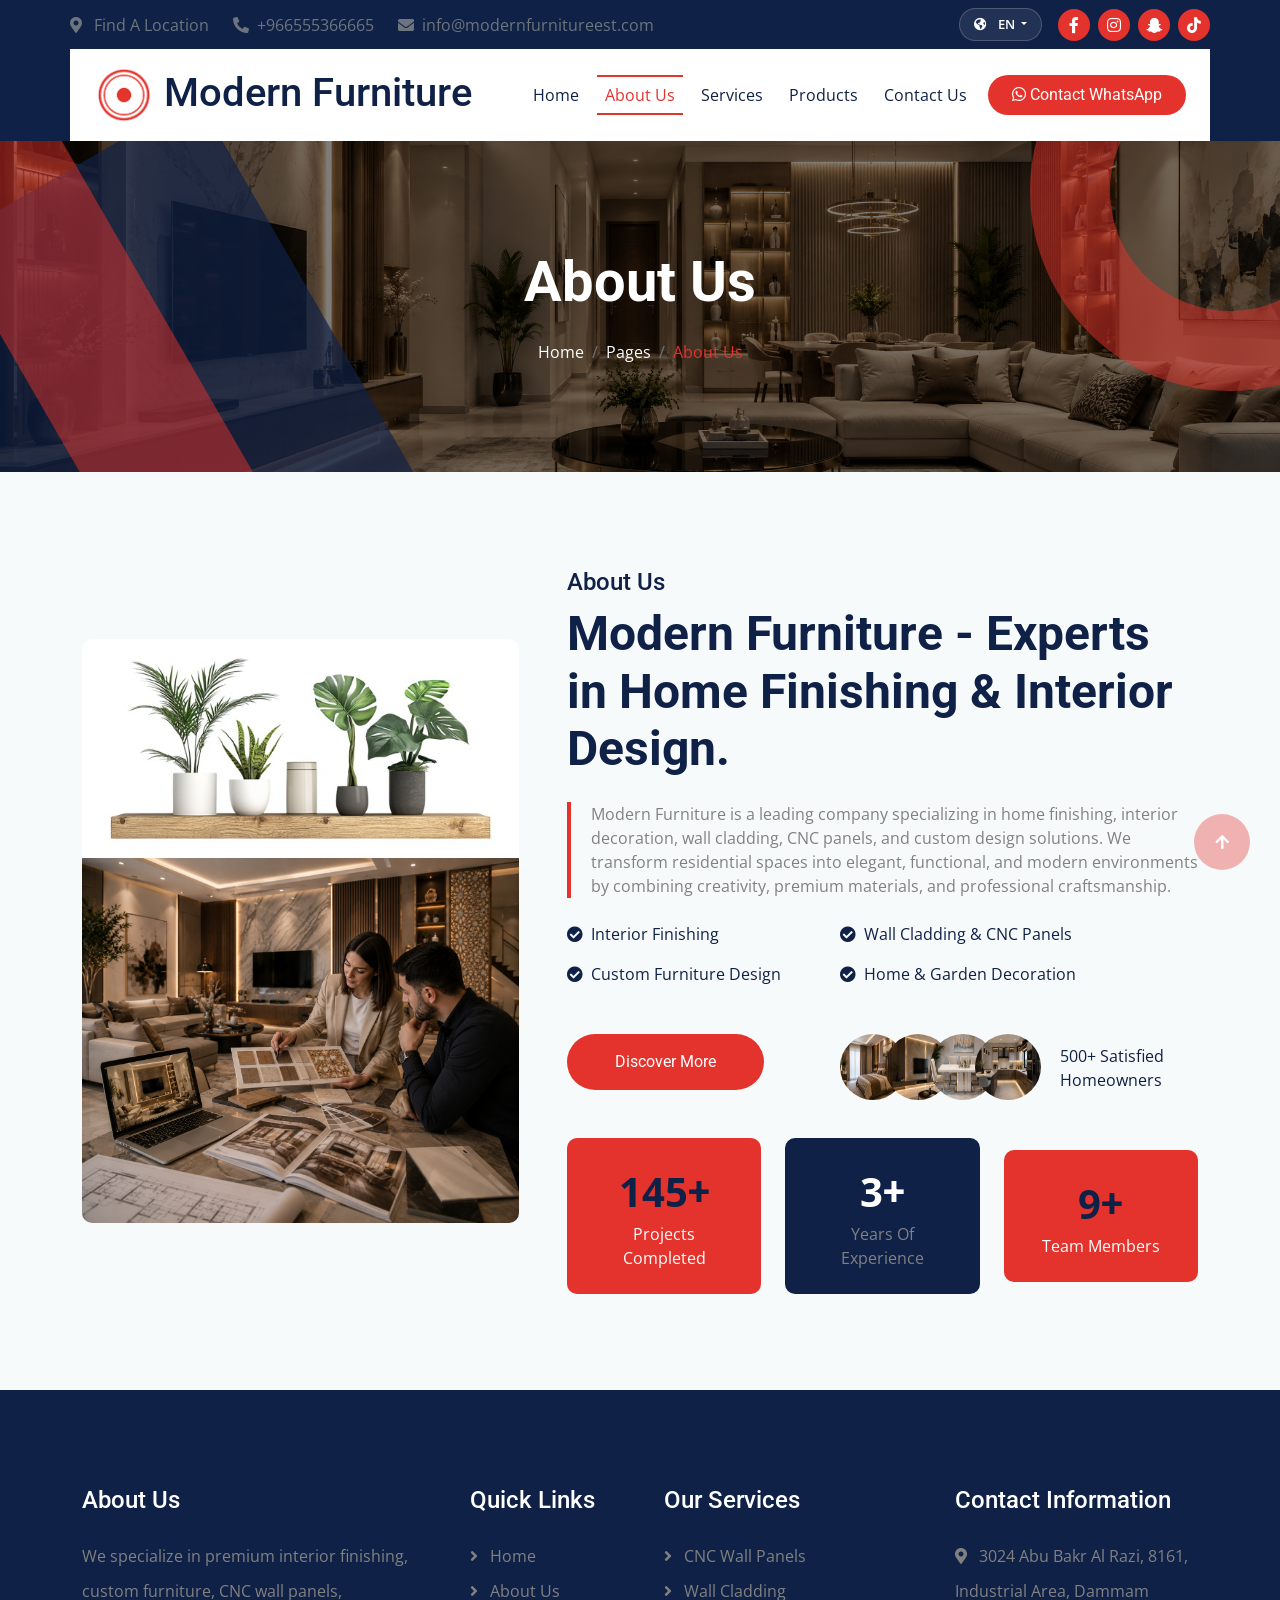
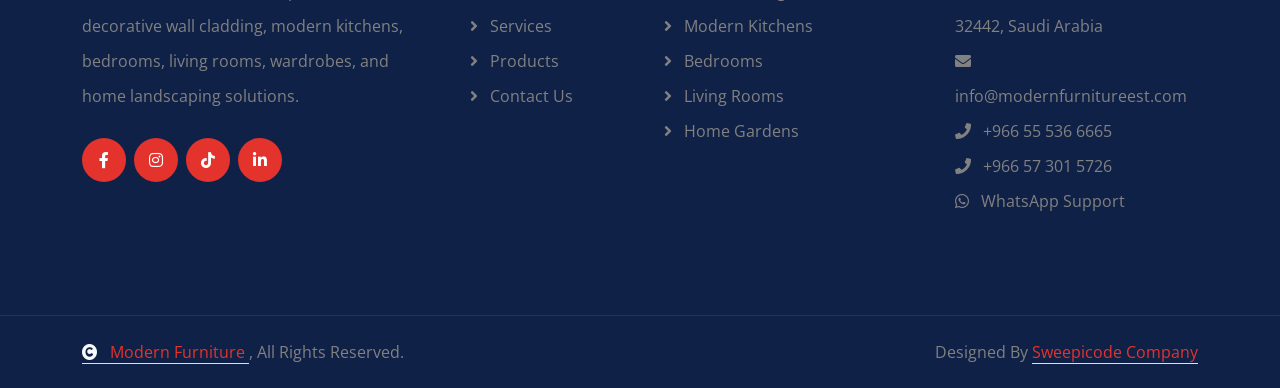
<file: about.html>
<!DOCTYPE html>
<html lang="en">

    <head>
        <meta charset="utf-8">
        <title>Modern Furniture | About Us</title>
        <meta content="width=device-width, initial-scale=1.0" name="viewport">
        <meta content="" name="keywords">
        <meta content="" name="description">

        <!-- Favicon -->
        <link href="img/logo.png" rel="icon">

        <!-- Google Web Fonts -->
        <link rel="preconnect" href="https://fonts.googleapis.com">
        <link rel="preconnect" href="https://fonts.gstatic.com" crossorigin>
        <link href="https://fonts.googleapis.com/css2?family=Open+Sans:wght@400;500;600;700&family=Roboto:wght@400;500;700&display=swap" rel="stylesheet"> 

        <!-- Icon Font Stylesheet -->
        <link rel="stylesheet" href="https://use.fontawesome.com/releases/v5.15.4/css/all.css"/>
        <link href="https://cdn.jsdelivr.net/npm/bootstrap-icons@1.4.1/font/bootstrap-icons.css" rel="stylesheet">

        <!-- Libraries Stylesheet -->
        <link href="lib/animate/animate.min.css" rel="stylesheet">
        <link href="lib/owlcarousel/assets/owl.carousel.min.css" rel="stylesheet">


        <!-- Customized Bootstrap Stylesheet -->
        <link href="css/bootstrap.min.css" rel="stylesheet">

        <!-- Template Stylesheet -->
        <link href="css/style.css" rel="stylesheet">
        <!-- Google tag (gtag.js) -->
        <script async src="https://www.googletagmanager.com/gtag/js?id=AW-18434189597"></script>
            <script>
            window.dataLayer = window.dataLayer || [];
            function gtag(){dataLayer.push(arguments);}
            gtag('js', new Date());

            gtag('config', 'AW-18434189597');
        </script>
    </head>

    <body>

        <!-- Spinner Start -->
        <div id="spinner" style="color: #e4332d;" class="show bg-white position-fixed translate-middle w-100 vh-100 top-50 start-50 d-flex align-items-center justify-content-center">
            <div class="spinner-border text-primary" style="width: 3rem; height: 3rem;" role="status">
                <span class="sr-only">Loading...</span>
            </div>
        </div>
        <!-- Spinner End -->


        <!-- Topbar Start -->
        <div class="container-fluid topbar px-0 d-none d-lg-block">
            <div class="container px-0">
                <div class="row gx-0 align-items-center" style="height: 45px;">

                    <div class="col-lg-8 text-center text-lg-start mb-lg-0">
                        <div class="d-flex flex-wrap">
                            <a data-key="find_location" href="https://maps.app.goo.gl/kAcYMRAu4va74jGX8" class="text-muted me-4">
                                <i class="fas fa-map-marker-alt me-2"></i>Find A Location
                            </a>

                            <a href="https://api.whatsapp.com/send?phone=966555366665" class="text-muted me-4">
                                <i class="fas fa-phone-alt me-2"></i>+966555366665
                            </a>

                            <a href="mailto:info@modernfurnitureest.com" class="text-muted me-4">
                                <i class="fas fa-envelope me-2"></i>info@modernfurnitureest.com
                            </a>
                        </div>
                    </div>

                    <div class="col-lg-4 text-center text-lg-end">
                        <div class="d-flex align-items-center justify-content-end">

                            <!-- Language Switcher -->
                            <div class="dropdown me-3">
                                <button class="btn btn-sm language-btn dropdown-toggle" type="button"
                                    data-bs-toggle="dropdown">
                                    <i class="fas fa-globe-americas me-2"></i>
                                    <span id="currentLang">EN</span>
                                </button>

                                <ul class="dropdown-menu dropdown-menu-end shadow border-0">
                                    <li>
                                        <a class="dropdown-item lang-option" href="#" data-lang="en">
                                            🇺🇸 English
                                        </a>
                                    </li>
                                    <li>
                                        <a class="dropdown-item lang-option" href="#" data-lang="ar">
                                            🇸🇦 العربية
                                        </a>
                                    </li>
                                </ul>
                            </div>

                            <!-- Social -->
                            <a href="#" class="btn btn-primary btn-square rounded-circle nav-fill me-2">
                                <i class="fab fa-facebook-f text-white"></i>
                            </a>

                            <a href="#" class="btn btn-primary btn-square rounded-circle nav-fill me-2">
                                <i class="fab fa-instagram text-white"></i>
                            </a>

                            <a href="#" class="btn btn-primary btn-square rounded-circle nav-fill me-2">
                                <i class="fab fa-snapchat-ghost text-white"></i>
                            </a>

                            <a href="#" class="btn btn-primary btn-square rounded-circle nav-fill">
                                <i class="fab fa-tiktok text-white"></i>
                            </a>

                        </div>
                    </div>

                </div>
            </div>
        </div>
        <!-- Topbar End -->


        <!-- Navbar & Hero Start -->
        <div class="container-fluid sticky-top px-0">
            <div class="position-absolute bg-dark" style="left: 0; top: 0; width: 100%; height: 100%;"></div>

            <div class="container px-0">
                <nav class="navbar navbar-expand-lg navbar-dark bg-white py-3 px-4">

                    <a href="/" class="navbar-brand p-0">
                        <h1 class="m-0">
                            <img style="width:60px;height:60px" src="img/logo.png" alt="Logo">
                            <span data-key="site_name">Modern Furniture</span>
                        </h1>
                    </a>

                    <!-- Mobile Language Switcher -->
                    <div class="mobile-lang dropdown d-lg-none me-2">
                        <button style="background-color: #e4332d;"
                            class="btn btn-sm language-btn dropdown-toggle"
                            type="button"
                            data-bs-toggle="dropdown">

                            <i class="fas fa-globe-americas"></i>
                            <span id="currentLangMobile">EN</span>

                        </button>

                        <ul class="dropdown-menu dropdown-menu-end shadow border-0">
                            <li>
                                <a class="dropdown-item lang-option" onclick="setLang('en')" data-lang="en">
                                    🇺🇸 English
                                </a>
                            </li>

                            <li>
                                <a class="dropdown-item lang-option" onclick="setLang('ar')" data-lang="ar">
                                    🇸🇦 العربية
                                </a>
                            </li>
                        </ul>
                    </div>

                    <button class="navbar-toggler"
                        type="button"
                        data-bs-toggle="collapse"
                        data-bs-target="#navbarCollapse">

                        <span class="fa fa-bars" style="color: #FFF;"></span>

                    </button>

                    <div class="collapse navbar-collapse" id="navbarCollapse">

                        <div class="navbar-nav ms-auto py-0">

                            <a href="/"
                                class="nav-item nav-link"
                                data-key="home">
                                Home
                            </a>

                            <a href="about"
                                class="nav-item nav-link active"
                                data-key="about">
                                About
                            </a>

                            <a href="service"
                                class="nav-item nav-link"
                                data-key="services">
                                Services
                            </a>

                            <a href="product"
                                class="nav-item nav-link"
                                data-key="products">
                                Products
                            </a>

                            <a href="contact"
                                class="nav-item nav-link"
                                data-key="contact">
                                Contact
                            </a>

                        </div>

                        <div class="d-flex align-items-center flex-nowrap pt-xl-0">

                            <a href="https://api.whatsapp.com/send?phone=966555366665"
                                class="btn btn-primary rounded-pill text-white py-2 px-4 ms-2 flex-wrap flex-sm-shrink-0">

                                <i class="fab fa-whatsapp text-white"></i>

                                <span data-key="whatsapp_btn">
                                    Contact WhatsApp
                                </span>

                            </a>

                        </div>

                    </div>

                </nav>
            </div>
        </div>
        <!-- Navbar & Hero End -->

        <!-- Header Start -->
        <div class="container-fluid bg-breadcrumb">
            <div class="bg-breadcrumb-single"></div>

            <div class="container text-center py-5" style="max-width: 900px;">

                <h4 class="text-white display-4 mb-4 wow fadeInDown"
                    data-wow-delay="0.1s"
                    data-key="about_page_title">
                    About Us
                </h4>

                <ol class="breadcrumb justify-content-center mb-0 wow fadeInDown"
                    data-wow-delay="0.3s">

                    <li class="breadcrumb-item">
                        <a href="/" data-key="home">
                            Home
                        </a>
                    </li>

                    <li class="breadcrumb-item">
                        <a href="#" data-key="pages">
                            Pages
                        </a>
                    </li>

                    <li class="breadcrumb-item active text-primary"
                        style="color: #e4332d !important;"
                        data-key="about_page_title">
                        About Us
                    </li>

                </ol>

            </div>
        </div>
        <!-- Header End -->

        <!-- About Start -->
        <div class="container-fluid about bg-light py-5">
            <div class="container py-5">
                <div class="row g-5 align-items-center">

                    <div class="col-lg-6 col-xl-5 wow fadeInLeft" data-wow-delay="0.1s">
                        <div class="about-img">
                            <img src="img/about_2.jpg" class="img-fluid w-100 rounded-top bg-white" alt="Image">
                            <img src="img/about_4.png" class="img-fluid w-100 rounded-bottom" alt="Image">
                        </div>
                    </div>

                    <div class="col-lg-6 col-xl-7 wow fadeInRight" data-wow-delay="0.3s">

                        <h4 data-key="about_title">About Us</h4>

                        <h1 class="display-5 mb-4" data-key="about_heading">
                            Modern Furniture - Experts in Home Finishing & Interior Design.
                        </h1>

                        <p class="text ps-4 mb-4" data-key="about_description">
                            Modern Furniture is a leading company specializing in home finishing, interior decoration, wall cladding, CNC panels, and custom design solutions. We transform residential spaces into elegant, functional, and modern environments by combining creativity, premium materials, and professional craftsmanship.
                        </p>

                        <div class="row g-4 justify-content-between mb-5">

                            <div class="col-lg-6 col-xl-5">
                                <p class="text-dark">
                                    <i class="fas fa-check-circle me-1"></i>
                                    <span data-key="about_feature_1">Interior Finishing</span>
                                </p>

                                <p class="text-dark mb-0">
                                    <i class="fas fa-check-circle me-1"></i>
                                    <span data-key="about_feature_2">Custom Furniture Design</span>
                                </p>
                            </div>

                            <div class="col-lg-6 col-xl-7">
                                <p class="text-dark">
                                    <i class="fas fa-check-circle me-1"></i>
                                    <span data-key="about_feature_3">Wall Cladding & CNC Panels</span>
                                </p>

                                <p class="text-dark mb-0">
                                    <i class="fas fa-check-circle me-1"></i>
                                    <span data-key="about_feature_4">Home & Garden Decoration</span>
                                </p>
                            </div>

                        </div>

                        <div class="row g-4 justify-content-between mb-5">

                            <div class="col-xl-5">
                                <a href="about"
                                    class="btn btn-primary rounded-pill py-3 px-5"
                                    data-key="about_btn">
                                    Discover More
                                </a>
                            </div>

                            <div class="col-xl-7 mb-5">
                                <div class="about-customer d-flex position-relative">

                                    <img src="img/service1.jpg" class="img-fluid btn-xl-square position-absolute" style="left: 0; top: 0;" alt="Image">
                                    <img src="img/service2.jpeg" class="img-fluid btn-xl-square position-absolute" style="left: 45px; top: 0;" alt="Image">
                                    <img src="img/service3.jpg" class="img-fluid btn-xl-square position-absolute" style="left: 90px; top: 0;" alt="Image">
                                    <img src="img/service4.jpg" class="img-fluid btn-xl-square position-absolute" style="left: 135px; top: 0;" alt="Image">

                                    <div class="position-absolute text-dark about-customers-text"
                                        style="left: 220px; top: 10px;">

                                        <p class="mb-0" data-key="about_customers_1">
                                            500+ Satisfied
                                        </p>

                                        <p class="mb-0" data-key="about_customers_2">
                                            Homeowners
                                        </p>

                                    </div>

                                </div>
                            </div>

                        </div>

                        <div class="row g-4 text-center align-items-center justify-content-center">

                            <div class="col-sm-4">
                                <div class="rounded p-4" style="background-color: #e4332d;color:#FFF;">

                                    <div class="d-flex align-items-center justify-content-center">
                                        <span class="counter-value fs-1 fw-bold text-dark" data-toggle="counter-up">850</span>
                                        <h4 class="text-dark fs-1 mb-0" style="font-weight: 600; font-size: 25px;">+</h4>
                                    </div>

                                    <div class="w-100 d-flex align-items-center justify-content-center">
                                        <p class="text-white mb-0" data-key="about_counter_1">
                                            Projects Completed
                                        </p>
                                    </div>

                                </div>
                            </div>

                            <div class="col-sm-4">
                                <div class="bg-dark rounded p-4">

                                    <div class="d-flex align-items-center justify-content-center">
                                        <span class="counter-value fs-1 fw-bold text-white" data-toggle="counter-up">15</span>
                                        <h4 class="text-white fs-1 mb-0" style="font-weight: 600; font-size: 25px;">+</h4>
                                    </div>

                                    <div class="w-100 d-flex align-items-center justify-content-center">
                                        <p class="mb-0" data-key="about_counter_2">
                                            Years Of Experience
                                        </p>
                                    </div>

                                </div>
                            </div>

                            <div class="col-sm-4">
                                <div class="rounded p-4" style="background-color: #e4332d;color:#FFF;">

                                    <div class="d-flex align-items-center justify-content-center">
                                        <span class="counter-value fs-1 fw-bold text-dark" data-toggle="counter-up">50</span>
                                        <h4 class="text-dark fs-1 mb-0" style="font-weight: 600; font-size: 25px;">+</h4>
                                    </div>

                                    <div class="w-100 d-flex align-items-center justify-content-center">
                                        <p class="text-white mb-0" data-key="about_counter_3">
                                            Team Members
                                        </p>
                                    </div>

                                </div>
                            </div>

                        </div>

                    </div>

                </div>
            </div>
        </div>
        <!-- About End -->


        <!-- Footer Start -->
        <div class="container-fluid footer py-5 wow fadeIn" data-wow-delay="0.2s">
            <div class="container py-5">
                <div class="row g-5">

                    <!-- About Company -->
                    <div class="col-md-6 col-lg-6 col-xl-4">
                        <div class="footer-item">
                            <h4 class="text-white mb-4" data-key="footer_about_title">About Us</h4>

                            <p class="mb-4" data-key="footer_about_desc">
                                We specialize in premium interior finishing, custom furniture,
                                CNC wall panels, decorative wall cladding, modern kitchens,
                                bedrooms, living rooms, wardrobes, and home landscaping solutions.
                            </p>

                            <div class="d-flex align-items-center">
                                <a class="btn btn-light btn-md-square me-2" href="#">
                                    <i class="fab fa-facebook-f"></i>
                                </a>
                                <a class="btn btn-light btn-md-square me-2" href="#">
                                    <i class="fab fa-instagram"></i>
                                </a>
                                <a class="btn btn-light btn-md-square me-2" href="#">
                                    <i class="fab fa-tiktok"></i>
                                </a>
                                <a class="btn btn-light btn-md-square" href="#">
                                    <i class="fab fa-linkedin-in"></i>
                                </a>
                            </div>
                        </div>
                    </div>

                    <!-- Quick Links -->
                    <div class="col-md-6 col-lg-6 col-xl-2">
                        <div class="footer-item d-flex flex-column">
                            <h4 class="text-white mb-4" data-key="footer_links_title">Quick Links</h4>

                            <a href="/">
                                <i class="fas fa-angle-right me-2"></i>
                                <span data-key="home">Home</span>
                            </a>

                            <a href="about">
                                <i class="fas fa-angle-right me-2"></i>
                                <span data-key="about">About Us</span>
                            </a>

                            <a href="service">
                                <i class="fas fa-angle-right me-2"></i>
                                <span data-key="services">Services</span>
                            </a>

                            <a href="product">
                                <i class="fas fa-angle-right me-2"></i>
                                <span data-key="products">Products</span>
                            </a>

                            <a href="contact">
                                <i class="fas fa-angle-right me-2"></i>
                                <span data-key="contact">Contact Us</span>
                            </a>
                        </div>
                    </div>

                    <!-- Services -->
                    <div class="col-md-6 col-lg-6 col-xl-3">
                        <div class="footer-item d-flex flex-column">
                            <h4 class="text-white mb-4" data-key="footer_services_title">Our Services</h4>

                            <a href="service">
                                <i class="fas fa-angle-right me-2"></i>
                                <span data-key="footer_service_1">CNC Wall Panels</span>
                            </a>

                            <a href="service">
                                <i class="fas fa-angle-right me-2"></i>
                                <span data-key="footer_service_2">Wall Cladding</span>
                            </a>

                            <a href="service">
                                <i class="fas fa-angle-right me-2"></i>
                                <span data-key="footer_service_3">Modern Kitchens</span>
                            </a>

                            <a href="service">
                                <i class="fas fa-angle-right me-2"></i>
                                <span data-key="footer_service_4">Bedrooms</span>
                            </a>

                            <a href="service">
                                <i class="fas fa-angle-right me-2"></i>
                                <span data-key="footer_service_5">Living Rooms</span>
                            </a>

                            <a href="service">
                                <i class="fas fa-angle-right me-2"></i>
                                <span data-key="footer_service_6">Home Gardens</span>
                            </a>
                        </div>
                    </div>

                    <!-- Contact -->
                    <div class="col-md-6 col-lg-6 col-xl-3">
                        <div class="footer-item d-flex flex-column">
                            <h4 class="text-white mb-4" data-key="footer_contact_title">Contact Information</h4>

                            <a href="https://maps.app.goo.gl/kAcYMRAu4va74jGX8">
                                <i class="fa fa-map-marker-alt me-2"></i>
                                <span data-key="footer_address">
                                    3024 Abu Bakr Al Razi, 8161, Industrial Area, Dammam 32442, Saudi Arabia
                                </span>
                            </a>

                            <a href="mailto:info@modernfurnitureest.com">
                                <i class="fas fa-envelope me-2"></i>
                                info@modernfurnitureest.com
                            </a>

                            <a href="tel:+966555366665">
                                <i class="fas fa-phone me-2"></i>
                                +966 55 536 6665
                            </a>

                            <a href="tel:+966573015726">
                                <i class="fas fa-phone me-2"></i>
                                +966 57 301 5726
                            </a>

                            <a href="https://wa.me/966555366665">
                                <i class="fab fa-whatsapp me-2"></i>
                                <span data-key="footer_whatsapp">WhatsApp Support</span>
                            </a>
                        </div>
                    </div>

                </div>
            </div>
        </div>
        <!-- Footer End -->


        <!-- Copyright Start -->
        <div class="container-fluid copyright py-4">
            <div class="container">
                <div class="row g-4 align-items-center">

                    <div class="col-md-6 text-center text-md-start mb-md-0">
                        <span class="text-body">
                            <a href="https://modernfurnitureco.net/" style="color: #e4332d;" class="border-bottom">
                                <i class="fas fa-copyright text-light me-2"></i>
                                Modern Furniture
                            </a>,
                            <span data-key="copyright_text">All right reserved.</span>
                        </span>
                    </div>

                    <div class="col-md-6 text-center text-md-end text-body">
                        <span data-key="copyright_designed">Designed By</span>
                        <a style="color: #e4332d;" class="border-bottom" href="https://sweepicode.com/">
                            Sweepicode Company
                        </a>
                    </div>

                </div>
            </div>
        </div>
        <!-- Copyright End -->


        <!-- Back to Top -->
        <a href="#" class="btn btn-primary btn-lg-square back-to-top"><i class="fa fa-arrow-up"></i></a>   

        
    <!-- JavaScript Libraries -->
    <script src="https://ajax.googleapis.com/ajax/libs/jquery/3.6.4/jquery.min.js"></script>
    <script src="https://cdn.jsdelivr.net/npm/bootstrap@5.0.0/dist/js/bootstrap.bundle.min.js"></script>
    <script src="lib/wow/wow.min.js"></script>
    <script src="lib/easing/easing.min.js"></script>
    <script src="lib/waypoints/waypoints.min.js"></script>
    <script src="lib/counterup/counterup.min.js"></script>
    <script src="lib/owlcarousel/owl.carousel.min.js"></script>
    

    <!-- Template Javascript -->
    <script src="js/main.js"></script>
    </body>

</html>
</file>
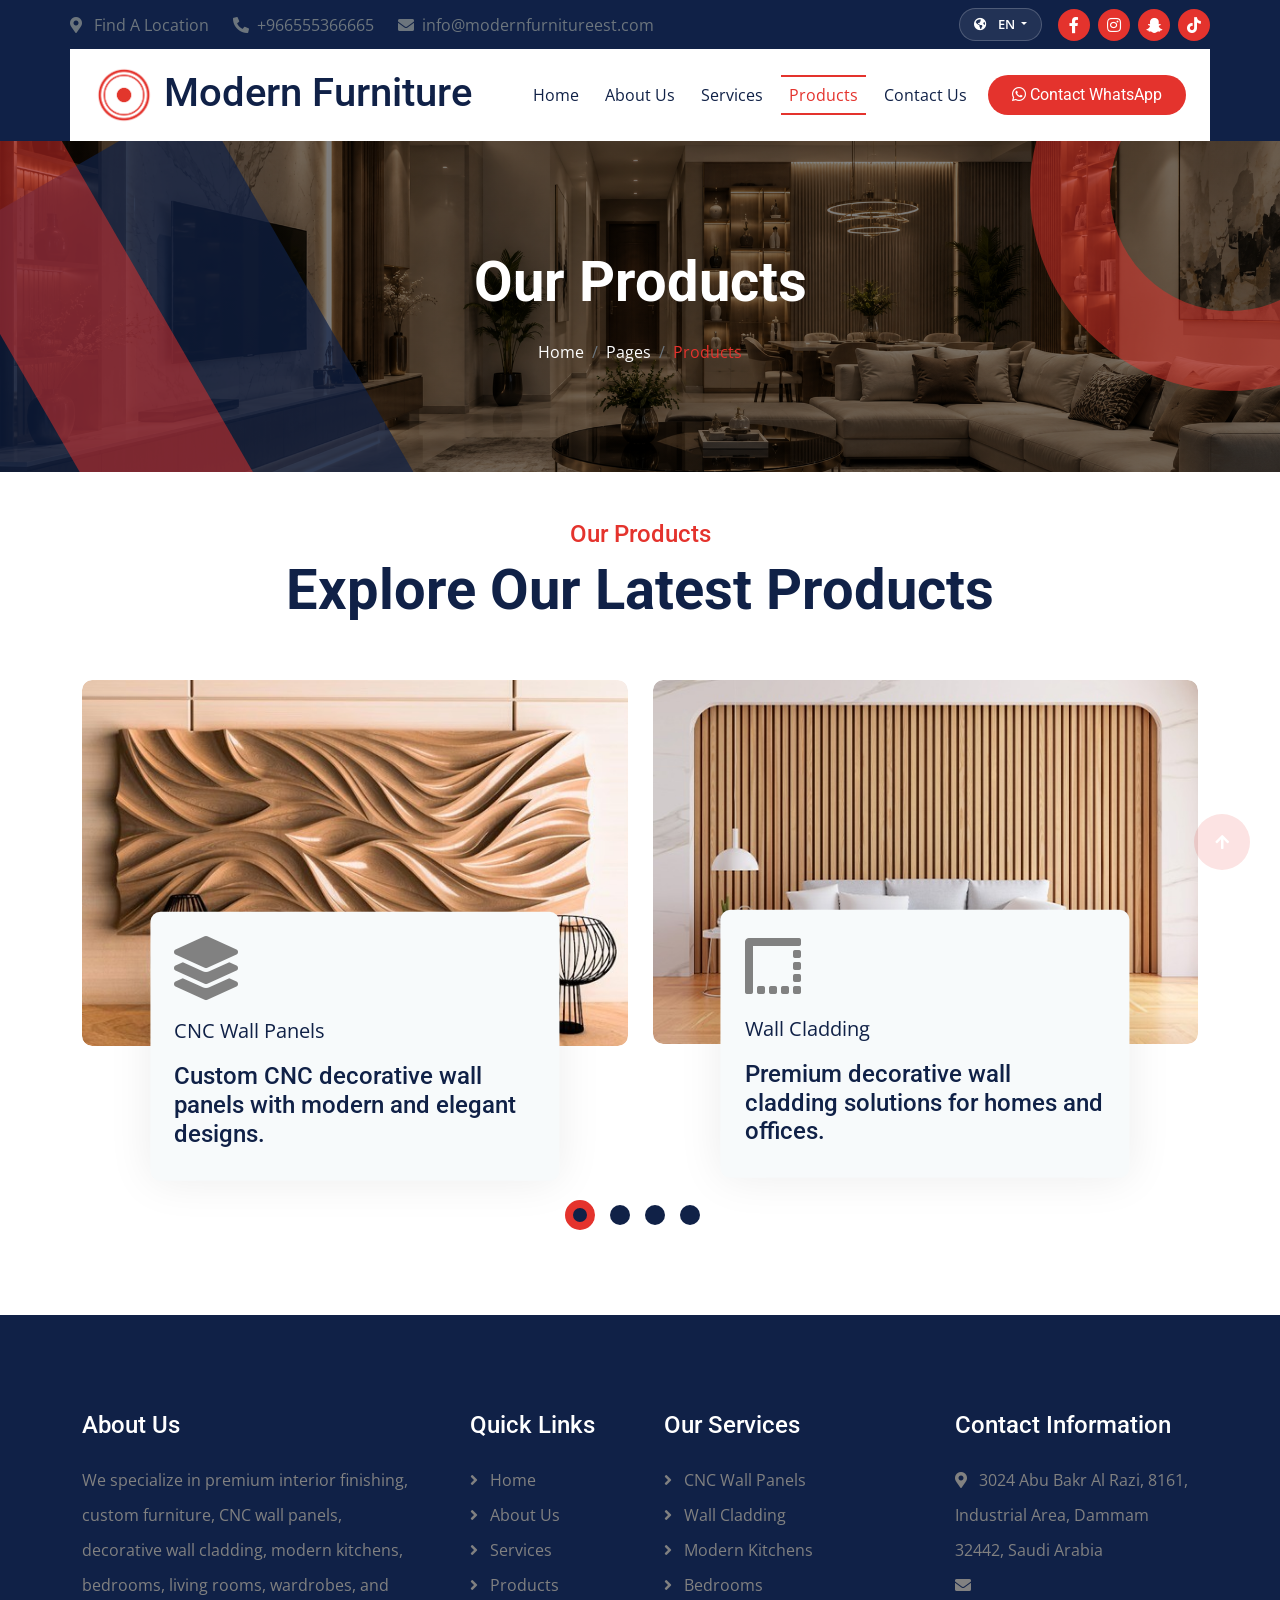
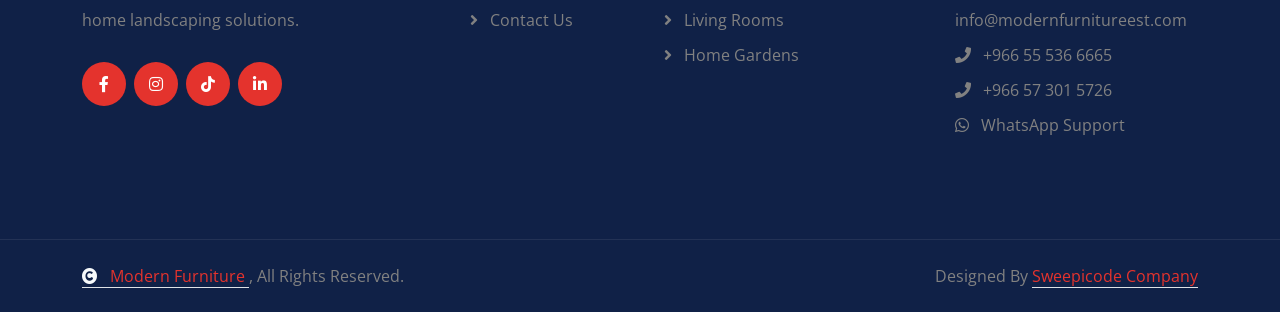
<file: product.html>
<!DOCTYPE html>
<html lang="en">

    <head>
        <meta charset="utf-8">
        <title>Modern Furniture | Products</title>
        <meta content="width=device-width, initial-scale=1.0" name="viewport">
        <meta content="" name="keywords">
        <meta content="" name="description">

        <!-- Favicon -->
        <link href="img/logo.png" rel="icon">

        <!-- Google Web Fonts -->
        <link rel="preconnect" href="https://fonts.googleapis.com">
        <link rel="preconnect" href="https://fonts.gstatic.com" crossorigin>
        <link href="https://fonts.googleapis.com/css2?family=Open+Sans:wght@400;500;600;700&family=Roboto:wght@400;500;700&display=swap" rel="stylesheet"> 

        <!-- Icon Font Stylesheet -->
        <link rel="stylesheet" href="https://use.fontawesome.com/releases/v5.15.4/css/all.css"/>
        <link href="https://cdn.jsdelivr.net/npm/bootstrap-icons@1.4.1/font/bootstrap-icons.css" rel="stylesheet">

        <!-- Libraries Stylesheet -->
        <link href="lib/animate/animate.min.css" rel="stylesheet">
        <link href="lib/owlcarousel/assets/owl.carousel.min.css" rel="stylesheet">


        <!-- Customized Bootstrap Stylesheet -->
        <link href="css/bootstrap.min.css" rel="stylesheet">

        <!-- Template Stylesheet -->
        <link href="css/style.css" rel="stylesheet">
        <!-- Google tag (gtag.js) -->
        <script async src="https://www.googletagmanager.com/gtag/js?id=AW-18434189597"></script>
            <script>
            window.dataLayer = window.dataLayer || [];
            function gtag(){dataLayer.push(arguments);}
            gtag('js', new Date());

            gtag('config', 'AW-18434189597');
        </script>
    </head>

    <body>

        <!-- Spinner Start -->
        <div id="spinner" style="color: #e4332d;" class="show bg-white position-fixed translate-middle w-100 vh-100 top-50 start-50 d-flex align-items-center justify-content-center">
            <div class="spinner-border text-primary" style="width: 3rem; height: 3rem;" role="status">
                <span class="sr-only">Loading...</span>
            </div>
        </div>
        <!-- Spinner End -->


        <!-- Topbar Start -->
        <div class="container-fluid topbar px-0 d-none d-lg-block">
            <div class="container px-0">
                <div class="row gx-0 align-items-center" style="height: 45px;">

                    <div class="col-lg-8 text-center text-lg-start mb-lg-0">
                        <div class="d-flex flex-wrap">
                            <a data-key="find_location" href="https://maps.app.goo.gl/kAcYMRAu4va74jGX8" class="text-muted me-4">
                                <i class="fas fa-map-marker-alt me-2"></i>Find A Location
                            </a>

                            <a href="https://api.whatsapp.com/send?phone=966555366665" class="text-muted me-4">
                                <i class="fas fa-phone-alt me-2"></i>+966555366665
                            </a>

                            <a href="mailto:info@modernfurnitureest.com" class="text-muted me-4">
                                <i class="fas fa-envelope me-2"></i>info@modernfurnitureest.com
                            </a>
                        </div>
                    </div>

                    <div class="col-lg-4 text-center text-lg-end">
                        <div class="d-flex align-items-center justify-content-end">

                            <!-- Language Switcher -->
                            <div class="dropdown me-3">
                                <button class="btn btn-sm language-btn dropdown-toggle" type="button"
                                    data-bs-toggle="dropdown">
                                    <i class="fas fa-globe-americas me-2"></i>
                                    <span id="currentLang">EN</span>
                                </button>

                                <ul class="dropdown-menu dropdown-menu-end shadow border-0">
                                    <li>
                                        <a class="dropdown-item lang-option" href="#" data-lang="en">
                                            🇺🇸 English
                                        </a>
                                    </li>
                                    <li>
                                        <a class="dropdown-item lang-option" href="#" data-lang="ar">
                                            🇸🇦 العربية
                                        </a>
                                    </li>
                                </ul>
                            </div>

                            <!-- Social -->
                            <a href="#" class="btn btn-primary btn-square rounded-circle nav-fill me-2">
                                <i class="fab fa-facebook-f text-white"></i>
                            </a>

                            <a href="#" class="btn btn-primary btn-square rounded-circle nav-fill me-2">
                                <i class="fab fa-instagram text-white"></i>
                            </a>

                            <a href="#" class="btn btn-primary btn-square rounded-circle nav-fill me-2">
                                <i class="fab fa-snapchat-ghost text-white"></i>
                            </a>

                            <a href="#" class="btn btn-primary btn-square rounded-circle nav-fill">
                                <i class="fab fa-tiktok text-white"></i>
                            </a>

                        </div>
                    </div>

                </div>
            </div>
        </div>
        <!-- Topbar End -->


        <!-- Navbar & Hero Start -->
        <div class="container-fluid sticky-top px-0">
            <div class="position-absolute bg-dark" style="left: 0; top: 0; width: 100%; height: 100%;"></div>

            <div class="container px-0">
                <nav class="navbar navbar-expand-lg navbar-dark bg-white py-3 px-4">

                    <a href="/" class="navbar-brand p-0">
                        <h1 class="m-0">
                            <img style="width:60px;height:60px" src="img/logo.png" alt="Logo">
                            <span data-key="site_name">Modern Furniture</span>
                        </h1>
                    </a>

                    <!-- Mobile Language Switcher -->
                    <div class="mobile-lang dropdown d-lg-none me-2">
                        <button style="background-color: #e4332d;"
                            class="btn btn-sm language-btn dropdown-toggle"
                            type="button"
                            data-bs-toggle="dropdown">

                            <i class="fas fa-globe-americas"></i>
                            <span id="currentLangMobile">EN</span>

                        </button>

                        <ul class="dropdown-menu dropdown-menu-end shadow border-0">
                            <li>
                                <a class="dropdown-item lang-option" onclick="setLang('en')" data-lang="en">
                                    🇺🇸 English
                                </a>
                            </li>

                            <li>
                                <a class="dropdown-item lang-option" onclick="setLang('ar')" data-lang="ar">
                                    🇸🇦 العربية
                                </a>
                            </li>
                        </ul>
                    </div>

                    <button class="navbar-toggler"
                        type="button"
                        data-bs-toggle="collapse"
                        data-bs-target="#navbarCollapse">

                        <span class="fa fa-bars" style="color: #FFF;"></span>

                    </button>

                    <div class="collapse navbar-collapse" id="navbarCollapse">

                        <div class="navbar-nav ms-auto py-0">

                            <a href="/"
                                class="nav-item nav-link"
                                data-key="home">
                                Home
                            </a>

                            <a href="about"
                                class="nav-item nav-link"
                                data-key="about">
                                About
                            </a>

                            <a href="service"
                                class="nav-item nav-link"
                                data-key="services">
                                Services
                            </a>

                            <a href="product"
                                class="nav-item nav-link active"
                                data-key="products">
                                Products
                            </a>

                            <a href="contact"
                                class="nav-item nav-link"
                                data-key="contact">
                                Contact
                            </a>

                        </div>

                        <div class="d-flex align-items-center flex-nowrap pt-xl-0">

                            <a href="https://api.whatsapp.com/send?phone=966555366665"
                                class="btn btn-primary rounded-pill text-white py-2 px-4 ms-2 flex-wrap flex-sm-shrink-0">

                                <i class="fab fa-whatsapp text-white"></i>

                                <span data-key="whatsapp_btn">
                                    Contact WhatsApp
                                </span>

                            </a>

                        </div>

                    </div>

                </nav>
            </div>
        </div>
        <!-- Navbar & Hero End -->

        <!-- Header Start -->
        <div class="container-fluid bg-breadcrumb">
            <div class="bg-breadcrumb-single"></div>
            <div class="container text-center py-5" style="max-width: 900px;">

                <h4 class="text-white display-4 mb-4 wow fadeInDown"
                    data-wow-delay="0.1s"
                    data-key="products_page_title">
                    Our Projects
                </h4>

                <ol class="breadcrumb justify-content-center mb-0 wow fadeInDown"
                    data-wow-delay="0.3s">

                    <li class="breadcrumb-item">
                        <a href="/" data-key="breadcrumb_home">
                            Home
                        </a>
                    </li>

                    <li class="breadcrumb-item">
                        <a href="#" data-key="breadcrumb_pages">
                            Pages
                        </a>
                    </li>

                    <li class="breadcrumb-item active text-primary"
                        style="color: #e4332d !important;"
                        data-key="breadcrumb_products">
                        Products
                    </li>

                </ol>

            </div>
        </div>
        <!-- Header End -->

        <!-- Project Start -->
        <div class="container-fluid project pt-5">
            <div class="container">
                <div class="text-center mx-auto pb-5 wow fadeInUp"
                    data-wow-delay="0.1s"
                    style="max-width: 800px;">

                    <h4 style="color: #e4332d;" data-key="products_title">Our Products</h4>

                    <h1 class="display-4"
                        data-key="products_subtitle">
                        Explore Our Latest Products
                    </h1>

                </div>

                <div class="project-carousel owl-carousel wow fadeInUp"
                    data-wow-delay="0.1s">

                    <!-- CNC Wall Panels -->
                    <div class="project-item h-100">
                        <div class="project-img">
                            <img src="img/product2.jpg"
                                class="img-fluid w-100 rounded"
                                alt="CNC Wall Panels">
                        </div>

                        <div class="project-content bg-light rounded p-4">
                            <div class="project-content-inner">

                                <div class="project-icon mb-3">
                                    <i class="fas fa-layer-group fa-4x"></i>
                                </div>

                                <p class="text-dark fs-5 mb-3"
                                data-key="product1_name">
                                    CNC Wall Panels
                                </p>

                                <a href="product"
                                class="h4 d-block"
                                data-key="product1_desc">
                                    Custom CNC decorative wall panels with modern and elegant designs.
                                </a>

                            </div>
                        </div>
                    </div>

                    <!-- Wall Cladding -->
                    <div class="project-item h-100">
                        <div class="project-img">
                            <img src="img/product5.jpg"
                                class="img-fluid w-100 rounded"
                                alt="Wall Cladding">
                        </div>

                        <div class="project-content bg-light rounded p-4">
                            <div class="project-content-inner">

                                <div class="project-icon mb-3">
                                    <i class="fas fa-border-style fa-4x"></i>
                                </div>

                                <p class="text-dark fs-5 mb-3"
                                data-key="product2_name">
                                    Wall Cladding
                                </p>

                                <a href="product"
                                class="h4 d-block"
                                data-key="product2_desc">
                                    Premium decorative wall cladding solutions for homes and offices.
                                </a>

                            </div>
                        </div>
                    </div>

                    <!-- Home Gardens -->
                    <div class="project-item h-100">
                        <div class="project-img">
                            <img src="img/product8.png"
                                class="img-fluid w-100 rounded"
                                alt="Home Gardens">
                        </div>

                        <div class="project-content bg-light rounded p-4">
                            <div class="project-content-inner">

                                <div class="project-icon mb-3">
                                    <i class="fas fa-seedling fa-4x"></i>
                                </div>

                                <p class="text-dark fs-5 mb-3"
                                data-key="product3_name">
                                    Home Gardens
                                </p>

                                <a href="product"
                                class="h4 d-block"
                                data-key="product3_desc">
                                    Beautiful landscaping and garden designs for outdoor living spaces.
                                </a>

                            </div>
                        </div>
                    </div>

                    <!-- Cabinets -->
                    <div class="project-item h-100">
                        <div class="project-img">
                            <img src="img/product1.jpeg"
                                class="img-fluid w-100 rounded"
                                alt="Cabinets">
                        </div>

                        <div class="project-content bg-light rounded p-4">
                            <div class="project-content-inner">

                                <div class="project-icon mb-3">
                                    <i class="fas fa-archive fa-4x"></i>
                                </div>

                                <p class="text-dark fs-5 mb-3"
                                data-key="product4_name">
                                    Cabinets
                                </p>

                                <a href="product"
                                class="h4 d-block"
                                data-key="product4_desc">
                                    Custom-built storage cabinets designed for functionality and style.
                                </a>

                            </div>
                        </div>
                    </div>

                    <!-- Kitchens -->
                    <div class="project-item h-100">
                        <div class="project-img">
                            <img src="img/product7.jpg"
                                class="img-fluid w-100 rounded"
                                alt="Kitchens">
                        </div>

                        <div class="project-content bg-light rounded p-4">
                            <div class="project-content-inner">

                                <div class="project-icon mb-3">
                                    <i class="fas fa-utensils fa-4x"></i>
                                </div>

                                <p class="text-dark fs-5 mb-3"
                                data-key="product5_name">
                                    Modern Kitchens
                                </p>

                                <a href="product"
                                class="h4 d-block"
                                data-key="product5_desc">
                                    Luxury kitchen designs combining elegance, durability, and comfort.
                                </a>

                            </div>
                        </div>
                    </div>

                    <!-- Bedrooms -->
                    <div class="project-item h-100">
                        <div class="project-img">
                            <img src="img/product3.jpg"
                                class="img-fluid w-100 rounded"
                                alt="Bedrooms">
                        </div>

                        <div class="project-content bg-light rounded p-4">
                            <div class="project-content-inner">

                                <div class="project-icon mb-3">
                                    <i class="fas fa-bed fa-4x"></i>
                                </div>

                                <p class="text-dark fs-5 mb-3"
                                data-key="product6_name">
                                    Bedrooms
                                </p>

                                <a href="product"
                                class="h4 d-block"
                                data-key="product6_desc">
                                    Comfortable and stylish bedroom furniture tailored to your lifestyle.
                                </a>

                            </div>
                        </div>
                    </div>

                    <!-- Living Rooms -->
                    <div class="project-item h-100">
                        <div class="project-img">
                            <img src="img/product6.jpg"
                                class="img-fluid w-100 rounded"
                                alt="Living Rooms">
                        </div>

                        <div class="project-content bg-light rounded p-4">
                            <div class="project-content-inner">

                                <div class="project-icon mb-3">
                                    <i class="fas fa-couch fa-4x"></i>
                                </div>

                                <p class="text-dark fs-5 mb-3"
                                data-key="product7_name">
                                    Living Rooms
                                </p>

                                <a href="product"
                                class="h4 d-block"
                                data-key="product7_desc">
                                    Elegant living room interiors designed for comfort and modern living.
                                </a>

                            </div>
                        </div>
                    </div>

                </div>
            </div>
        </div>
        <!-- Project End -->


        <!-- Footer Start -->
        <div class="container-fluid footer py-5 wow fadeIn" data-wow-delay="0.2s">
            <div class="container py-5">
                <div class="row g-5">

                    <!-- About Company -->
                    <div class="col-md-6 col-lg-6 col-xl-4">
                        <div class="footer-item">
                            <h4 class="text-white mb-4" data-key="footer_about_title">About Us</h4>

                            <p class="mb-4" data-key="footer_about_desc">
                                We specialize in premium interior finishing, custom furniture,
                                CNC wall panels, decorative wall cladding, modern kitchens,
                                bedrooms, living rooms, wardrobes, and home landscaping solutions.
                            </p>

                            <div class="d-flex align-items-center">
                                <a class="btn btn-light btn-md-square me-2" href="#">
                                    <i class="fab fa-facebook-f"></i>
                                </a>
                                <a class="btn btn-light btn-md-square me-2" href="#">
                                    <i class="fab fa-instagram"></i>
                                </a>
                                <a class="btn btn-light btn-md-square me-2" href="#">
                                    <i class="fab fa-tiktok"></i>
                                </a>
                                <a class="btn btn-light btn-md-square" href="#">
                                    <i class="fab fa-linkedin-in"></i>
                                </a>
                            </div>
                        </div>
                    </div>

                    <!-- Quick Links -->
                    <div class="col-md-6 col-lg-6 col-xl-2">
                        <div class="footer-item d-flex flex-column">
                            <h4 class="text-white mb-4" data-key="footer_links_title">Quick Links</h4>

                            <a href="/">
                                <i class="fas fa-angle-right me-2"></i>
                                <span data-key="home">Home</span>
                            </a>

                            <a href="about">
                                <i class="fas fa-angle-right me-2"></i>
                                <span data-key="about">About Us</span>
                            </a>

                            <a href="service">
                                <i class="fas fa-angle-right me-2"></i>
                                <span data-key="services">Services</span>
                            </a>

                            <a href="product">
                                <i class="fas fa-angle-right me-2"></i>
                                <span data-key="products">Products</span>
                            </a>

                            <a href="contact">
                                <i class="fas fa-angle-right me-2"></i>
                                <span data-key="contact">Contact Us</span>
                            </a>
                        </div>
                    </div>

                    <!-- Services -->
                    <div class="col-md-6 col-lg-6 col-xl-3">
                        <div class="footer-item d-flex flex-column">
                            <h4 class="text-white mb-4" data-key="footer_services_title">Our Services</h4>

                            <a href="service">
                                <i class="fas fa-angle-right me-2"></i>
                                <span data-key="footer_service_1">CNC Wall Panels</span>
                            </a>

                            <a href="service">
                                <i class="fas fa-angle-right me-2"></i>
                                <span data-key="footer_service_2">Wall Cladding</span>
                            </a>

                            <a href="service">
                                <i class="fas fa-angle-right me-2"></i>
                                <span data-key="footer_service_3">Modern Kitchens</span>
                            </a>

                            <a href="service">
                                <i class="fas fa-angle-right me-2"></i>
                                <span data-key="footer_service_4">Bedrooms</span>
                            </a>

                            <a href="service">
                                <i class="fas fa-angle-right me-2"></i>
                                <span data-key="footer_service_5">Living Rooms</span>
                            </a>

                            <a href="service">
                                <i class="fas fa-angle-right me-2"></i>
                                <span data-key="footer_service_6">Home Gardens</span>
                            </a>
                        </div>
                    </div>

                    <!-- Contact -->
                    <div class="col-md-6 col-lg-6 col-xl-3">
                        <div class="footer-item d-flex flex-column">
                            <h4 class="text-white mb-4" data-key="footer_contact_title">Contact Information</h4>

                            <a href="https://maps.app.goo.gl/kAcYMRAu4va74jGX8">
                                <i class="fa fa-map-marker-alt me-2"></i>
                                <span data-key="footer_address">
                                    3024 Abu Bakr Al Razi, 8161, Industrial Area, Dammam 32442, Saudi Arabia
                                </span>
                            </a>

                            <a href="mailto:info@modernfurnitureest.com">
                                <i class="fas fa-envelope me-2"></i>
                                info@modernfurnitureest.com
                            </a>

                            <a href="tel:+966555366665">
                                <i class="fas fa-phone me-2"></i>
                                +966 55 536 6665
                            </a>

                            <a href="tel:+966573015726">
                                <i class="fas fa-phone me-2"></i>
                                +966 57 301 5726
                            </a>

                            <a href="https://wa.me/966555366665">
                                <i class="fab fa-whatsapp me-2"></i>
                                <span data-key="footer_whatsapp">WhatsApp Support</span>
                            </a>
                        </div>
                    </div>

                </div>
            </div>
        </div>
        <!-- Footer End -->


        <!-- Copyright Start -->
        <div class="container-fluid copyright py-4">
            <div class="container">
                <div class="row g-4 align-items-center">

                    <div class="col-md-6 text-center text-md-start mb-md-0">
                        <span class="text-body">
                            <a href="https://modernfurnitureco.net/" style="color: #e4332d;" class="border-bottom">
                                <i class="fas fa-copyright text-light me-2"></i>
                                Modern Furniture
                            </a>,
                            <span data-key="copyright_text">All right reserved.</span>
                        </span>
                    </div>

                    <div class="col-md-6 text-center text-md-end text-body">
                        <span data-key="copyright_designed">Designed By</span>
                        <a style="color: #e4332d;" class="border-bottom" href="https://sweepicode.com/">
                            Sweepicode Company
                        </a>
                    </div>

                </div>
            </div>
        </div>
        <!-- Copyright End -->


        <!-- Back to Top -->
        <a href="#" class="btn btn-primary btn-lg-square back-to-top"><i class="fa fa-arrow-up"></i></a>   

        
    <!-- JavaScript Libraries -->
    <script src="https://ajax.googleapis.com/ajax/libs/jquery/3.6.4/jquery.min.js"></script>
    <script src="https://cdn.jsdelivr.net/npm/bootstrap@5.0.0/dist/js/bootstrap.bundle.min.js"></script>
    <script src="lib/wow/wow.min.js"></script>
    <script src="lib/easing/easing.min.js"></script>
    <script src="lib/waypoints/waypoints.min.js"></script>
    <script src="lib/counterup/counterup.min.js"></script>
    <script src="lib/owlcarousel/owl.carousel.min.js"></script>
    

    <!-- Template Javascript -->
    <script src="js/main.js"></script>
        <script>
        function initHeroCarousel(lang = 'en') {

            $('.header-carousel').trigger('destroy.owl.carousel');
            $('.header-carousel').removeClass('owl-loaded');

            $('.header-carousel').owlCarousel({
                items: 1,
                autoplay: true,
                smartSpeed: 2000,
                center: false,
                dots: false,
                loop: true,
                margin: 0,
                rtl: lang === 'ar',
                nav: true,
                navText: lang === 'ar'
                    ? [
                        '<i class="bi bi-arrow-left"></i>',
                        '<i class="bi bi-arrow-right"></i>'
                    ]
                    : [
                        '<i class="bi bi-arrow-left"></i>',
                        '<i class="bi bi-arrow-right"></i>'
                    ]
            });

        }

        function initProjectCarousel(lang){

            $('.project-carousel').trigger('destroy.owl.carousel');
            $('.project-carousel').removeClass('owl-loaded');
            $('.project-carousel').find('.owl-stage-outer').children().unwrap();

            $(".project-carousel").owlCarousel({
                rtl: lang === 'ar',
                autoplay: true,
                smartSpeed: 1000,
                center: false,
                dots: true,
                loop: true,
                margin: 25,
                nav: false,
                navText: [
                    '<i class="bi bi-arrow-left"></i>',
                    '<i class="bi bi-arrow-right"></i>'
                ],
                responsiveClass: true,
                responsive: {
                    0:{
                        items:1
                    },
                    576:{
                        items:1
                    },
                    768:{
                        items:2
                    },
                    992:{
                        items:2
                    },
                    1200:{
                        items:2
                    }
                }
            });

        }
    </script>
    </body>

</html>
</file>
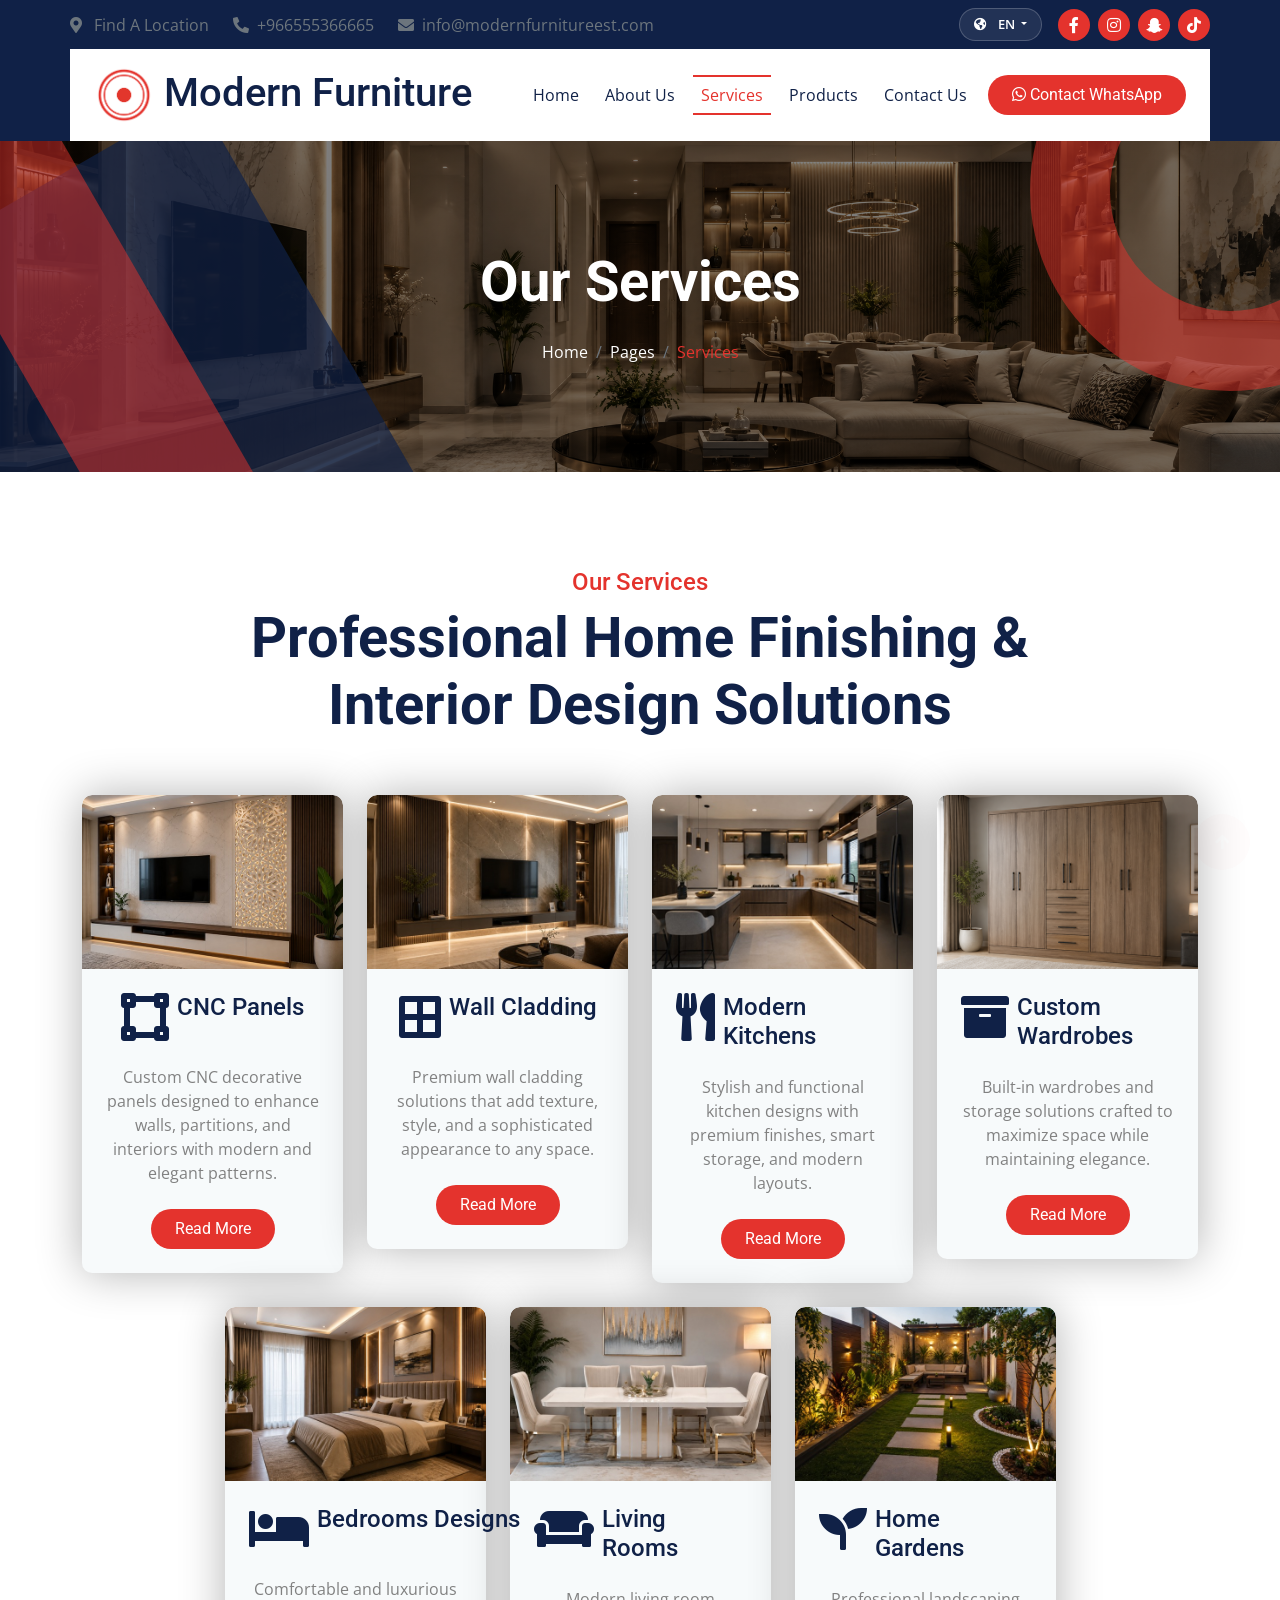
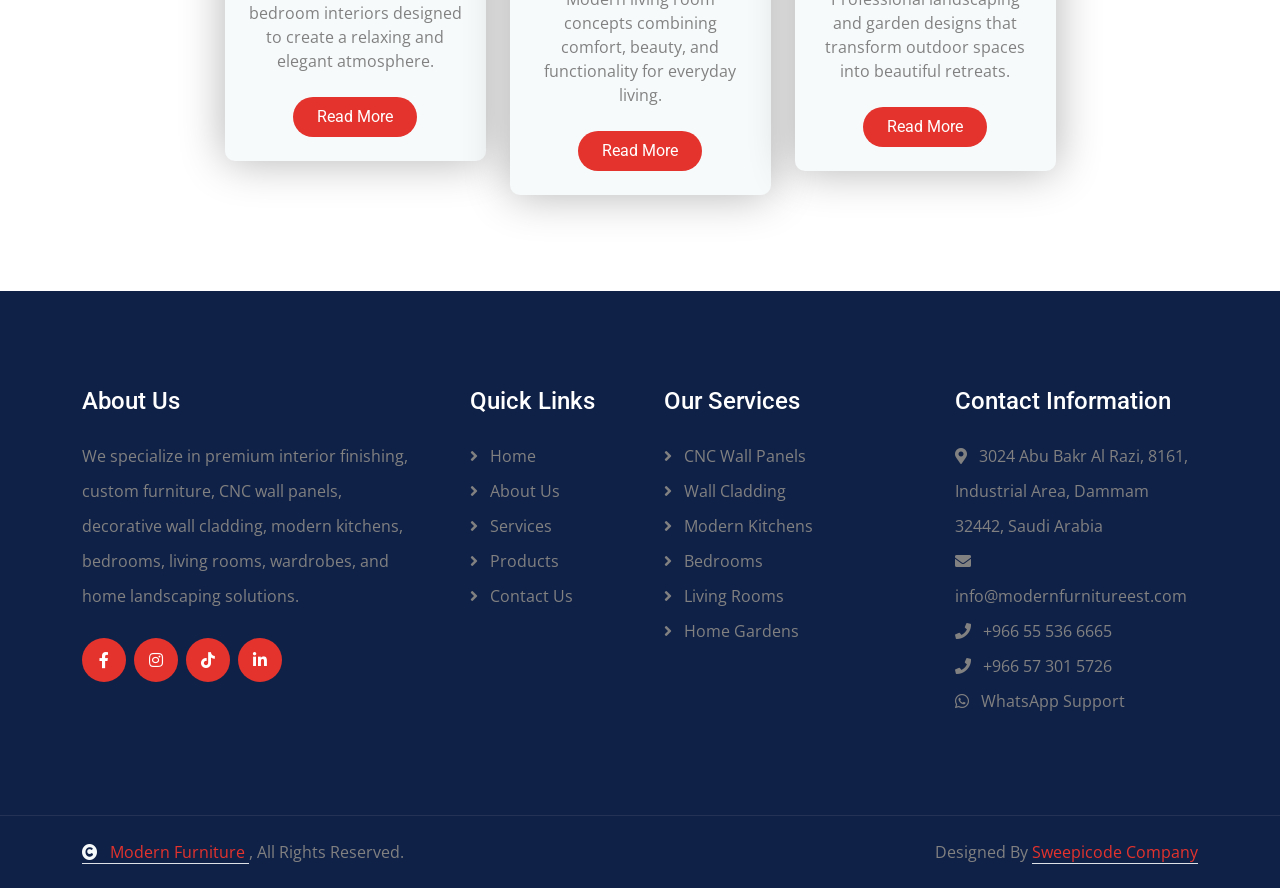
<file: service.html>
<!DOCTYPE html>
<html lang="en">

    <head>
        <meta charset="utf-8">
        <title>Modern Furniture | Services</title>
        <meta content="width=device-width, initial-scale=1.0" name="viewport">
        <meta content="" name="keywords">
        <meta content="" name="description">

        <!-- Favicon -->
        <link href="img/logo.png" rel="icon">

        <!-- Google Web Fonts -->
        <link rel="preconnect" href="https://fonts.googleapis.com">
        <link rel="preconnect" href="https://fonts.gstatic.com" crossorigin>
        <link href="https://fonts.googleapis.com/css2?family=Open+Sans:wght@400;500;600;700&family=Roboto:wght@400;500;700&display=swap" rel="stylesheet"> 

        <!-- Icon Font Stylesheet -->
        <link rel="stylesheet" href="https://use.fontawesome.com/releases/v5.15.4/css/all.css"/>
        <link href="https://cdn.jsdelivr.net/npm/bootstrap-icons@1.4.1/font/bootstrap-icons.css" rel="stylesheet">

        <!-- Libraries Stylesheet -->
        <link href="lib/animate/animate.min.css" rel="stylesheet">
        <link href="lib/owlcarousel/assets/owl.carousel.min.css" rel="stylesheet">


        <!-- Customized Bootstrap Stylesheet -->
        <link href="css/bootstrap.min.css" rel="stylesheet">

        <!-- Template Stylesheet -->
        <link href="css/style.css" rel="stylesheet">
        <!-- Google tag (gtag.js) -->
        <script async src="https://www.googletagmanager.com/gtag/js?id=AW-18434189597"></script>
            <script>
            window.dataLayer = window.dataLayer || [];
            function gtag(){dataLayer.push(arguments);}
            gtag('js', new Date());

            gtag('config', 'AW-18434189597');
        </script>
    </head>

    <body>

        <!-- Spinner Start -->
        <div id="spinner" style="color: #e4332d;" class="show bg-white position-fixed translate-middle w-100 vh-100 top-50 start-50 d-flex align-items-center justify-content-center">
            <div class="spinner-border text-primary" style="width: 3rem; height: 3rem;" role="status">
                <span class="sr-only">Loading...</span>
            </div>
        </div>
        <!-- Spinner End -->


        <!-- Topbar Start -->
        <div class="container-fluid topbar px-0 d-none d-lg-block">
            <div class="container px-0">
                <div class="row gx-0 align-items-center" style="height: 45px;">

                    <div class="col-lg-8 text-center text-lg-start mb-lg-0">
                        <div class="d-flex flex-wrap">
                            <a data-key="find_location" href="https://maps.app.goo.gl/kAcYMRAu4va74jGX8" class="text-muted me-4">
                                <i class="fas fa-map-marker-alt me-2"></i>Find A Location
                            </a>

                            <a href="https://api.whatsapp.com/send?phone=966555366665" class="text-muted me-4">
                                <i class="fas fa-phone-alt me-2"></i>+966555366665
                            </a>

                            <a href="mailto:info@modernfurnitureest.com" class="text-muted me-4">
                                <i class="fas fa-envelope me-2"></i>info@modernfurnitureest.com
                            </a>
                        </div>
                    </div>

                    <div class="col-lg-4 text-center text-lg-end">
                        <div class="d-flex align-items-center justify-content-end">

                            <!-- Language Switcher -->
                            <div class="dropdown me-3">
                                <button class="btn btn-sm language-btn dropdown-toggle" type="button"
                                    data-bs-toggle="dropdown">
                                    <i class="fas fa-globe-americas me-2"></i>
                                    <span id="currentLang">EN</span>
                                </button>

                                <ul class="dropdown-menu dropdown-menu-end shadow border-0">
                                    <li>
                                        <a class="dropdown-item lang-option" href="#" data-lang="en">
                                            🇺🇸 English
                                        </a>
                                    </li>
                                    <li>
                                        <a class="dropdown-item lang-option" href="#" data-lang="ar">
                                            🇸🇦 العربية
                                        </a>
                                    </li>
                                </ul>
                            </div>

                            <!-- Social -->
                            <a href="#" class="btn btn-primary btn-square rounded-circle nav-fill me-2">
                                <i class="fab fa-facebook-f text-white"></i>
                            </a>

                            <a href="#" class="btn btn-primary btn-square rounded-circle nav-fill me-2">
                                <i class="fab fa-instagram text-white"></i>
                            </a>

                            <a href="#" class="btn btn-primary btn-square rounded-circle nav-fill me-2">
                                <i class="fab fa-snapchat-ghost text-white"></i>
                            </a>

                            <a href="#" class="btn btn-primary btn-square rounded-circle nav-fill">
                                <i class="fab fa-tiktok text-white"></i>
                            </a>

                        </div>
                    </div>

                </div>
            </div>
        </div>
        <!-- Topbar End -->


        <!-- Navbar & Hero Start -->
        <div class="container-fluid sticky-top px-0">
            <div class="position-absolute bg-dark" style="left: 0; top: 0; width: 100%; height: 100%;"></div>

            <div class="container px-0">
                <nav class="navbar navbar-expand-lg navbar-dark bg-white py-3 px-4">

                    <a href="/" class="navbar-brand p-0">
                        <h1 class="m-0">
                            <img style="width:60px;height:60px" src="img/logo.png" alt="Logo">
                            <span data-key="site_name">Modern Furniture</span>
                        </h1>
                    </a>

                    <!-- Mobile Language Switcher -->
                    <div class="mobile-lang dropdown d-lg-none me-2">
                        <button style="background-color: #e4332d;"
                            class="btn btn-sm language-btn dropdown-toggle"
                            type="button"
                            data-bs-toggle="dropdown">

                            <i class="fas fa-globe-americas"></i>
                            <span id="currentLangMobile">EN</span>

                        </button>

                        <ul class="dropdown-menu dropdown-menu-end shadow border-0">
                            <li>
                                <a class="dropdown-item lang-option" onclick="setLang('en')" data-lang="en">
                                    🇺🇸 English
                                </a>
                            </li>

                            <li>
                                <a class="dropdown-item lang-option" onclick="setLang('ar')" data-lang="ar">
                                    🇸🇦 العربية
                                </a>
                            </li>
                        </ul>
                    </div>

                    <button class="navbar-toggler"
                        type="button"
                        data-bs-toggle="collapse"
                        data-bs-target="#navbarCollapse">

                        <span class="fa fa-bars" style="color: #FFF;"></span>

                    </button>

                    <div class="collapse navbar-collapse" id="navbarCollapse">

                        <div class="navbar-nav ms-auto py-0">

                            <a href="/"
                                class="nav-item nav-link"
                                data-key="home">
                                Home
                            </a>

                            <a href="about"
                                class="nav-item nav-link"
                                data-key="about">
                                About
                            </a>

                            <a href="service"
                                class="nav-item nav-link active"
                                data-key="services">
                                Services
                            </a>

                            <a href="product"
                                class="nav-item nav-link"
                                data-key="products">
                                Products
                            </a>

                            <a href="contact"
                                class="nav-item nav-link"
                                data-key="contact">
                                Contact
                            </a>

                        </div>

                        <div class="d-flex align-items-center flex-nowrap pt-xl-0">

                            <a href="https://api.whatsapp.com/send?phone=966555366665"
                                class="btn btn-primary rounded-pill text-white py-2 px-4 ms-2 flex-wrap flex-sm-shrink-0">

                                <i class="fab fa-whatsapp text-white"></i>

                                <span data-key="whatsapp_btn">
                                    Contact WhatsApp
                                </span>

                            </a>

                        </div>

                    </div>

                </nav>
            </div>
        </div>
        <!-- Navbar & Hero End -->

        <!-- Header Start -->
        <div class="container-fluid bg-breadcrumb">
            <div class="bg-breadcrumb-single"></div>

            <div class="container text-center py-5" style="max-width: 900px;">

                <h4 class="text-white display-4 mb-4 wow fadeInDown"
                    data-wow-delay="0.1s"
                    data-key="services_page_title">
                    Our Services
                </h4>

                <ol class="breadcrumb justify-content-center mb-0 wow fadeInDown"
                    data-wow-delay="0.3s">

                    <li class="breadcrumb-item">
                        <a href="/" data-key="breadcrumb_home">
                            Home
                        </a>
                    </li>

                    <li class="breadcrumb-item">
                        <a href="#" data-key="breadcrumb_pages">
                            Pages
                        </a>
                    </li>

                    <li class="breadcrumb-item active text-primary"
                        style="color: #e4332d !important;"
                        data-key="breadcrumb_services">
                        Services
                    </li>

                </ol>

            </div>
        </div>
        <!-- Header End -->

        <!-- Services Start -->
        <div class="container-fluid service py-5">
            <div class="container py-5">
                <div class="text-center mx-auto pb-5 wow fadeInUp" data-wow-delay="0.1s" style="max-width: 800px;">
                    <h4 style="color: #e4332d !important;" class="text-primary" data-key="services_section_title">
                        Our Services
                    </h4>

                    <h1 class="display-4" data-key="services_section_desc">
                        Professional Home Finishing & Interior Design Solutions
                    </h1>
                </div>
                <div class="row g-4 justify-content-center text-center">

                    <!-- CNC Panels -->
                    <div class="col-md-6 col-lg-4 col-xl-3 wow fadeInUp" data-wow-delay="0.1s">
                        <div class="service-item bg-light rounded">
                            <div class="service-img">
                                <img src="img/service6.jpg" class="img-fluid w-100 rounded-top" alt="">
                            </div>
                            <div class="service-content text-center p-4">
                                <div class="service-content-inner">
                                    <a href="service" class="h4 mb-4 d-inline-flex text-start">
                                        <i class="fas fa-vector-square fa-2x me-2"></i>
                                        <span data-key="service_cnc_title">CNC Panels</span>
                                    </a>

                                    <p class="mb-4" data-key="service_cnc_desc">
                                        Custom CNC decorative panels designed to enhance walls, partitions, and interiors with modern and elegant patterns.
                                    </p>

                                    <a class="btn btn-light rounded-pill py-2 px-4" href="service" data-key="read_more">
                                        Read More
                                    </a>
                                </div>
                            </div>
                        </div>
                    </div>

                    <!-- Wall Cladding -->
                    <div class="col-md-6 col-lg-4 col-xl-3 wow fadeInUp" data-wow-delay="0.2s">
                        <div class="service-item bg-light rounded">
                            <div class="service-img">
                                <img src="img/service2.jpeg" class="img-fluid w-100 rounded-top" alt="">
                            </div>
                            <div class="service-content text-center p-4">
                                <div class="service-content-inner">
                                    <a href="service" class="h4 mb-4 d-inline-flex text-start">
                                        <i class="fas fa-border-all fa-2x me-2"></i>
                                        <span data-key="service_cladding_title">Wall Cladding</span>
                                    </a>

                                    <p class="mb-4" data-key="service_cladding_desc">
                                        Premium wall cladding solutions that add texture, style, and a sophisticated appearance to any space.
                                    </p>

                                    <a class="btn btn-light rounded-pill py-2 px-4" href="service" data-key="read_more">
                                        Read More
                                    </a>
                                </div>
                            </div>
                        </div>
                    </div>

                    <!-- Kitchens -->
                    <div class="col-md-6 col-lg-4 col-xl-3 wow fadeInUp" data-wow-delay="0.3s">
                        <div class="service-item bg-light rounded">
                            <div class="service-img">
                                <img src="img/service4.jpg" class="img-fluid w-100 rounded-top" alt="">
                            </div>
                            <div class="service-content text-center p-4">
                                <div class="service-content-inner">
                                    <a href="service" class="h4 mb-4 d-inline-flex text-start">
                                        <i class="fas fa-utensils fa-2x me-2"></i>
                                        <span data-key="service_kitchen_title">Modern Kitchens</span>
                                    </a>

                                    <p class="mb-4" data-key="service_kitchen_desc">
                                        Stylish and functional kitchen designs with premium finishes, smart storage, and modern layouts.
                                    </p>

                                    <a class="btn btn-light rounded-pill py-2 px-4" href="service" data-key="read_more">
                                        Read More
                                    </a>
                                </div>
                            </div>
                        </div>
                    </div>

                    <!-- Wardrobes -->
                    <div class="col-md-6 col-lg-4 col-xl-3 wow fadeInUp" data-wow-delay="0.4s">
                        <div class="service-item bg-light rounded">
                            <div class="service-img">
                                <img src="img/service7.png" class="img-fluid w-100 rounded-top" alt="">
                            </div>
                            <div class="service-content text-center p-4">
                                <div class="service-content-inner">
                                    <a href="service" class="h4 mb-4 d-inline-flex text-start">
                                        <i class="fas fa-archive fa-2x me-2"></i>
                                        <span data-key="service_wardrobe_title">Custom Wardrobes</span>
                                    </a>

                                    <p class="mb-4" data-key="service_wardrobe_desc">
                                        Built-in wardrobes and storage solutions crafted to maximize space while maintaining elegance.
                                    </p>

                                    <a class="btn btn-light rounded-pill py-2 px-4" href="service" data-key="read_more">
                                        Read More
                                    </a>
                                </div>
                            </div>
                        </div>
                    </div>

                    <!-- Bedrooms -->
                    <div class="col-md-6 col-lg-4 col-xl-3 wow fadeInUp" data-wow-delay="0.5s">
                        <div class="service-item bg-light rounded">
                            <div class="service-img">
                                <img src="img/service1.jpg" class="img-fluid w-100 rounded-top" alt="">
                            </div>
                            <div class="service-content text-center p-4">
                                <div class="service-content-inner">
                                    <a style="width:300px !important;" href="service" class="h4 mb-4 d-inline-flex text-start">
                                        <i class="fas fa-bed fa-2x me-2"></i>
                                        <span data-key="service_bedroom_title">Bedrooms Designs</span>
                                    </a>

                                    <p class="mb-4" data-key="service_bedroom_desc">
                                        Comfortable and luxurious bedroom interiors designed to create a relaxing and elegant atmosphere.
                                    </p>

                                    <a class="btn btn-light rounded-pill py-2 px-4" href="service" data-key="read_more">
                                        Read More
                                    </a>
                                </div>
                            </div>
                        </div>
                    </div>

                    <!-- Living Rooms -->
                    <div class="col-md-6 col-lg-4 col-xl-3 wow fadeInUp" data-wow-delay="0.6s">
                        <div class="service-item bg-light rounded">
                            <div class="service-img">
                                <img src="img/service3.jpg" class="img-fluid w-100 rounded-top" alt="">
                            </div>
                            <div class="service-content text-center p-4">
                                <div class="service-content-inner">
                                    <a href="service" class="h4 mb-4 d-inline-flex text-start">
                                        <i class="fas fa-couch fa-2x me-2"></i>
                                        <span data-key="service_living_title">Living Rooms</span>
                                    </a>

                                    <p class="mb-4" data-key="service_living_desc">
                                        Modern living room concepts combining comfort, beauty, and functionality for everyday living Rooms.
                                    </p>

                                    <a class="btn btn-light rounded-pill py-2 px-4" href="service" data-key="read_more">
                                        Read More
                                    </a>
                                </div>
                            </div>
                        </div>
                    </div>

                    <!-- Home Gardens -->
                    <div class="col-md-6 col-lg-4 col-xl-3 wow fadeInUp" data-wow-delay="0.7s">
                        <div class="service-item bg-light rounded">
                            <div class="service-img">
                                <img src="img/service5.jpg" class="img-fluid w-100 rounded-top" alt="">
                            </div>
                            <div class="service-content text-center p-4">
                                <div class="service-content-inner">
                                    <a href="service" class="h4 mb-4 d-inline-flex text-start">
                                        <i class="fas fa-seedling fa-2x me-2"></i>
                                        <span data-key="service_garden_title">Home Gardens</span>
                                    </a>

                                    <p class="mb-4" data-key="service_garden_desc">
                                        Professional landscaping and garden designs that transform outdoor spaces into beautiful retreats.
                                    </p>

                                    <a class="btn btn-light rounded-pill py-2 px-4" href="service" data-key="read_more">
                                        Read More
                                    </a>
                                </div>
                            </div>
                        </div>
                    </div>

                </div>
            </div>
        </div>
        <!-- Services End -->


        <!-- Footer Start -->
        <div class="container-fluid footer py-5 wow fadeIn" data-wow-delay="0.2s">
            <div class="container py-5">
                <div class="row g-5">

                    <!-- About Company -->
                    <div class="col-md-6 col-lg-6 col-xl-4">
                        <div class="footer-item">
                            <h4 class="text-white mb-4" data-key="footer_about_title">About Us</h4>

                            <p class="mb-4" data-key="footer_about_desc">
                                We specialize in premium interior finishing, custom furniture,
                                CNC wall panels, decorative wall cladding, modern kitchens,
                                bedrooms, living rooms, wardrobes, and home landscaping solutions.
                            </p>

                            <div class="d-flex align-items-center">
                                <a class="btn btn-light btn-md-square me-2" href="#">
                                    <i class="fab fa-facebook-f"></i>
                                </a>
                                <a class="btn btn-light btn-md-square me-2" href="#">
                                    <i class="fab fa-instagram"></i>
                                </a>
                                <a class="btn btn-light btn-md-square me-2" href="#">
                                    <i class="fab fa-tiktok"></i>
                                </a>
                                <a class="btn btn-light btn-md-square" href="#">
                                    <i class="fab fa-linkedin-in"></i>
                                </a>
                            </div>
                        </div>
                    </div>

                    <!-- Quick Links -->
                    <div class="col-md-6 col-lg-6 col-xl-2">
                        <div class="footer-item d-flex flex-column">
                            <h4 class="text-white mb-4" data-key="footer_links_title">Quick Links</h4>

                            <a href="/">
                                <i class="fas fa-angle-right me-2"></i>
                                <span data-key="home">Home</span>
                            </a>

                            <a href="about">
                                <i class="fas fa-angle-right me-2"></i>
                                <span data-key="about">About Us</span>
                            </a>

                            <a href="service">
                                <i class="fas fa-angle-right me-2"></i>
                                <span data-key="services">Services</span>
                            </a>

                            <a href="product">
                                <i class="fas fa-angle-right me-2"></i>
                                <span data-key="products">Products</span>
                            </a>

                            <a href="contact">
                                <i class="fas fa-angle-right me-2"></i>
                                <span data-key="contact">Contact Us</span>
                            </a>
                        </div>
                    </div>

                    <!-- Services -->
                    <div class="col-md-6 col-lg-6 col-xl-3">
                        <div class="footer-item d-flex flex-column">
                            <h4 class="text-white mb-4" data-key="footer_services_title">Our Services</h4>

                            <a href="service">
                                <i class="fas fa-angle-right me-2"></i>
                                <span data-key="footer_service_1">CNC Wall Panels</span>
                            </a>

                            <a href="service">
                                <i class="fas fa-angle-right me-2"></i>
                                <span data-key="footer_service_2">Wall Cladding</span>
                            </a>

                            <a href="service">
                                <i class="fas fa-angle-right me-2"></i>
                                <span data-key="footer_service_3">Modern Kitchens</span>
                            </a>

                            <a href="service">
                                <i class="fas fa-angle-right me-2"></i>
                                <span data-key="footer_service_4">Bedrooms</span>
                            </a>

                            <a href="service">
                                <i class="fas fa-angle-right me-2"></i>
                                <span data-key="footer_service_5">Living Rooms</span>
                            </a>

                            <a href="service">
                                <i class="fas fa-angle-right me-2"></i>
                                <span data-key="footer_service_6">Home Gardens</span>
                            </a>
                        </div>
                    </div>

                    <!-- Contact -->
                    <div class="col-md-6 col-lg-6 col-xl-3">
                        <div class="footer-item d-flex flex-column">
                            <h4 class="text-white mb-4" data-key="footer_contact_title">Contact Information</h4>

                            <a href="https://maps.app.goo.gl/kAcYMRAu4va74jGX8">
                                <i class="fa fa-map-marker-alt me-2"></i>
                                <span data-key="footer_address">
                                    3024 Abu Bakr Al Razi, 8161, Industrial Area, Dammam 32442, Saudi Arabia
                                </span>
                            </a>

                            <a href="mailto:info@modernfurnitureest.com">
                                <i class="fas fa-envelope me-2"></i>
                                info@modernfurnitureest.com
                            </a>

                            <a href="tel:+966555366665">
                                <i class="fas fa-phone me-2"></i>
                                +966 55 536 6665
                            </a>

                            <a href="tel:+966573015726">
                                <i class="fas fa-phone me-2"></i>
                                +966 57 301 5726
                            </a>

                            <a href="https://wa.me/966555366665">
                                <i class="fab fa-whatsapp me-2"></i>
                                <span data-key="footer_whatsapp">WhatsApp Support</span>
                            </a>
                        </div>
                    </div>

                </div>
            </div>
        </div>
        <!-- Footer End -->


        <!-- Copyright Start -->
        <div class="container-fluid copyright py-4">
            <div class="container">
                <div class="row g-4 align-items-center">

                    <div class="col-md-6 text-center text-md-start mb-md-0">
                        <span class="text-body">
                            <a href="https://modernfurnitureco.net/" style="color: #e4332d;" class="border-bottom">
                                <i class="fas fa-copyright text-light me-2"></i>
                                Modern Furniture
                            </a>,
                            <span data-key="copyright_text">All right reserved.</span>
                        </span>
                    </div>

                    <div class="col-md-6 text-center text-md-end text-body">
                        <span data-key="copyright_designed">Designed By</span>
                        <a style="color: #e4332d;" class="border-bottom" href="https://sweepicode.com/">
                            Sweepicode Company
                        </a>
                    </div>

                </div>
            </div>
        </div>
        <!-- Copyright End -->


        <!-- Back to Top -->
        <a href="#" class="btn btn-primary btn-lg-square back-to-top"><i class="fa fa-arrow-up"></i></a>   

        
    <!-- JavaScript Libraries -->
    <script src="https://ajax.googleapis.com/ajax/libs/jquery/3.6.4/jquery.min.js"></script>
    <script src="https://cdn.jsdelivr.net/npm/bootstrap@5.0.0/dist/js/bootstrap.bundle.min.js"></script>
    <script src="lib/wow/wow.min.js"></script>
    <script src="lib/easing/easing.min.js"></script>
    <script src="lib/waypoints/waypoints.min.js"></script>
    <script src="lib/counterup/counterup.min.js"></script>
    <script src="lib/owlcarousel/owl.carousel.min.js"></script>
    

    <!-- Template Javascript -->
    <script src="js/main.js"></script>
    </body>

</html>
</file>
<file: css/style.css>
/*** Spinner Start ***/
/*** Spinner ***/
#spinner {
    opacity: 0;
    visibility: hidden;
    transition: opacity .5s ease-out, visibility 0s linear .5s;
    z-index: 99999;
}

#spinner.show {
    transition: opacity .5s ease-out, visibility 0s linear 0s;
    visibility: visible;
    opacity: 1;
}
/*** Spinner End ***/

.back-to-top {
    position: fixed;
    right: 30px;
    bottom: 30px;
    display: flex;
    width: 45px;
    height: 45px;
    align-items: center;
    justify-content: center;
    transition: 0.5s;
    z-index: 99;
}

/*** Button Start ***/
.btn {
    font-weight: 600;
    transition: .5s;
}

.btn-square {
    width: 32px;
    height: 32px;
}

.btn-sm-square {
    width: 34px;
    height: 34px;
}

.btn-md-square {
    width: 44px;
    height: 44px;
}

.btn-lg-square {
    width: 56px;
    height: 56px;
}

.btn-xl-square {
    width: 66px;
    height: 66px;
}

.btn-square,
.btn-sm-square,
.btn-md-square,
.btn-lg-square,
.btn-xl-square {
    padding: 0;
    display: flex;
    align-items: center;
    justify-content: center;
    font-weight: normal;
    border-radius: 50%;
}

.btn.btn-primary {
    background: #e4332d !important;
    color: var(--bs-white) !important;
    font-family: 'Roboto', sans-serif;
    border: none;
    font-weight: 400;
    transition: 0.5s;
}

.btn.btn-primary:hover {
    background: var(--bs-dark) !important;
    color: var(--bs-light) !important;
}

.btn.btn-dark {
    background: var(--bs-dark) !important;
    color: var(--bs-white) !important;
    font-family: 'Roboto', sans-serif;
    border: none;
    font-weight: 400;
    transition: 0.5s;
}

.btn.btn-dark:hover {
    background: var(--bs-white) !important;
    color: var(--bs-dark) !important;
}

.btn.btn-light {
    background: #e4332d !important;
    color: var(--bs-white) !important;
    font-family: 'Roboto', sans-serif;
    border: none;
    font-weight: 400;
    transition: 0.5s;
}

.btn.btn-light:hover {
    background: var(--bs-white) !important;
    color: var(--bs-dark) !important;
}
/*** Topbar Start ***/
.topbar {
    padding: 2px 10px 2px 20px;
    background: var(--bs-dark) !important;
}

@media (max-width: 768px) {
    .topbar {
        display: none;    
    }
}
html[dir="rtl"] .topbar .text-muted i {
    margin-left: 5px !important;
    margin-right: 0 !important;
}
html[dir="rtl"] .topbar .nav-fill.me-2{
    margin-right: 0 !important;
    margin-left: .5rem !important;
}
html[dir="rtl"] .topbar .language-btn{
    margin-left: 15px;
}
/*** Topbar End ***/

/*** Navbar ***/
.sticky-top,
.sticky-top .container {
    transition: 0.5s !important;
}

.navbar .navbar-nav .nav-item.nav-link,
.navbar .navbar-nav .nav-link {
    color: var(--bs-dark) !important;
}

.navbar .navbar-nav .nav-item {
    position: relative;
    margin: 0 5px !important;
}

.navbar .navbar-nav .nav-item::before,
.navbar .navbar-nav .nav-item::after {
    position: absolute;
    content: "";
    width: 0;
    height: 0;
    border: 0px solid #e4332d;
    transition: 0.5s;
}

.navbar .navbar-nav .nav-item::before {
    top: 0;
    left: 0;
}
.navbar .navbar-nav .nav-item::after {
    bottom: 0;
    right: 0;
}

.navbar .navbar-nav .nav-item:hover::after,
.navbar .navbar-nav .nav-item:hover::before,
.navbar .navbar-nav .nav-item.active::after,
.navbar .navbar-nav .nav-item.active::before {
    width: 100%;
    border-width: 1px;
}

.navbar .navbar-nav .nav-link:hover,
.navbar .navbar-nav .nav-link.active,
.sticky-top .navbar .navbar-nav .nav-link:hover,
.sticky-top .navbar .navbar-nav .nav-link.active {
    color: #e4332d !important;
}

.navbar .dropdown-toggle::after {
    border: none;
    content: "\f107" !important;
    font-family: "Font Awesome 5 Free";
    font-weight: 600;
    vertical-align: middle;
}

@media (min-width: 1200px) {
    .navbar .nav-item .dropdown-menu {
        display: block;
        visibility: hidden;
        top: 100%;
        transform: rotateX(-75deg);
        transform-origin: 0% 0%;
        border: 0;
        border-radius: 10px;
        margin-top: 20px !important;
        transition: .5s;
        opacity: 0;
        z-index: 9;
    }
}

@media (max-width: 1200px) {
    .navbar .nav-item .dropdown-menu {
        margin-top: 15px !important;
        transition: 0.5s;
    }
}

@media (max-width: 991px) {
    .navbar .navbar-nav .nav-item.nav-link {
        margin: 15px 0 !important;
    }

}

.dropdown .dropdown-menu a:hover {
    background: #e4332d !important;
    color: var(--bs-white);
}

.navbar .nav-item:hover .dropdown-menu {
    transform: rotateX(0deg);
    visibility: visible;
    background: var(--bs-light) !important;
    margin-top: 20px !important;
    transition: .5s;
    opacity: 1;
}

.navbar .navbar-toggler {
    padding: 8px 15px;
    color: var(--bs-dark);
    background: #e4332d;
}

#searchModal .modal-content {
    background: rgba(250, 250, 250, .6);
}


/* النسخة العربية */
html[dir="rtl"] .navbar-nav{
    margin-right: auto !important;
    margin-left: 0 !important;
}

html[dir="rtl"] .navbar-brand{
    text-align: right;
}

html[dir="rtl"] .navbar-brand img{
    margin-left: 10px;
    margin-right: 0;
}

html[dir="rtl"] .navbar-nav .nav-link{
    font-family: 'Cairo', sans-serif;
    font-weight: 600;
    margin-left: 15px;
    margin-right: 0;
}

html[dir="rtl"] .btn .fa-whatsapp{
    margin-left: 8px;
    margin-right: 0;
}

html[dir="rtl"] #navbarCollapse{
    text-align: right;
}


/*** Navbar End ***/

/*** Carousel Header Start ***/
.header-carousel .header-carousel-item {
    position: relative;
    overflow: hidden;
    z-index: 1;
}

.owl-prev,
.owl-next {
    position: absolute;
    width: 60px;
    height: 60px;
    top: 50%;
    transform: translateY(-50%);
    padding: 20px 20px;
    border-radius: 40px;
    background: #e4332d;
    color: var(--bs-white);
    display: flex;
    align-items: center;
    justify-content: center;
    transition: 0.5s;
}

.owl-prev {
    left: 30px;
}

.owl-next {
    right: 30px;
}

.owl-prev:hover,
.owl-next:hover {
    background: var(--bs-dark) !important;
    color: var(--bs-white) !important;
}

.header-carousel .header-carousel-item-img-1,
.header-carousel .header-carousel-item-img-2,
.header-carousel .header-carousel-item-img-3 {
    position: relative;
    overflow: hidden;
}

.header-carousel .header-carousel-item-img-1::before,
.header-carousel .header-carousel-item-img-2::before,
.header-carousel .header-carousel-item-img-3::before {
    content: "";
    position: absolute;
    width: 600px;
    height: 600px;
    top: -300px;
    right: -300px;
    border-radius: 300px;
    border: 100px solid rgba(228, 51, 45, 0.5);
    animation: RotateMoveCircle 10s linear infinite;
    background: transparent;
    z-index: 2 !important;
}

@keyframes RotateMoveCircle {
    0% {top: -400px;}
    50%   {right: -200px;}
    75%   {top: -200px;}
    100%  {top: -400px;}
}

.header-carousel .header-carousel-item-img-1::after,
.header-carousel .header-carousel-item-img-2::after,
.header-carousel .header-carousel-item-img-3::after {
    content: "";
    position: absolute;
    width: 150px;
    height: 1200px;
    top: -150px;
    left: 70px;
    transform: rotate(-30deg);
    background: rgba(228, 51, 45, 0.5);
    animation: RotateMoveRight 5s linear infinite;
    z-index: 2 !important;
}

@keyframes RotateMoveRight {
    0%   {left: 0px;}
    50%   {left: 70px;}
    100%  {left: 0px;}
}

.header-carousel .header-carousel-item::before {
    content: "";
    position: absolute;
    width: 300px;
    height: 1200px;
    top: -150px;
    left: -265px;
    transform: rotate(-30deg);
    background: var(--bs-dark);
    animation: RotateMoveLeft 5s linear infinite;
    opacity: 0.7;
    z-index: 2 !important;
}

@keyframes RotateMoveLeft {
    0%   {left: -240px;}
    50%   {left: -300px;}
    100%  {left: -240px;}
}

.header-carousel .header-carousel-item::after {
    content: "";
    position: absolute;
    width: 100%;
    height: 100%;
    top: 0;
    left: 0;
    background: rgba(0, 0, 0, 0.5);
    z-index: 2 !important;
}

.header-carousel .header-carousel-item .carousel-caption {
    position: absolute;
    width: 80%;
    height: 100%;
    top: 0;
    left: 50%;
    transform: translateX(-50%);
    display: flex;
    flex-direction: column;
    justify-content: center;
    z-index: 9;
}

@media (max-width: 992px) {
    .header-carousel .header-carousel-item .carousel-caption {
        width: 100% !important;
        margin-left: 0 !important;
        padding: 0 10px;
    }
    .header-carousel-item img {
        height: 700px;
        object-fit: cover;
    }

    .owl-prev,
    .owl-next {
        top: 40px !important;
    }

    .owl-prev {
        left: 65%;
    }
}




/* Arabic Carousel Fix */
html[dir="rtl"] .header-carousel .header-carousel-item .carousel-caption{
    width: 100% !important;
    left: 0 !important;
    right: 0 !important;
    transform: none !important;
    padding: 0 30px !important;
}

html[dir="rtl"] .header-carousel .carousel-caption-inner{
    max-width: 1000px;
    margin: auto;
    text-align: center !important;
}

html[dir="rtl"] .header-carousel h1,
html[dir="rtl"] .header-carousel p{
    text-align: center !important;
}

html[dir="rtl"] .header-carousel .text-start,
html[dir="rtl"] .header-carousel .text-end{
    text-align: center !important;
}

html[dir="rtl"] .header-carousel .btn{
    margin: 5px !important;
}

html[dir="rtl"] .owl-nav{
    direction: ltr;
}
/*** Header Carousel End ***/

html[dir="rtl"] .about-customers-text{
    left: auto !important;
    right: 220px !important;
    text-align: right;
}

html[dir="rtl"] .about-customer img:nth-child(1){
    left: auto !important;
    right: 0 !important;
}

html[dir="rtl"] .about-customer img:nth-child(2){
    left: auto !important;
    right: 45px !important;
}

html[dir="rtl"] .about-customer img:nth-child(3){
    left: auto !important;
    right: 90px !important;
}

html[dir="rtl"] .about-customer img:nth-child(4){
    left: auto !important;
    right: 135px !important;
}

html[dir="rtl"] .about .ps-4{
    padding-left: 0 !important;
    padding-right: 1.5rem !important;
    border-left: 0 !important;
}



html[dir="rtl"] .service-content-inner .h4{
    text-align: right !important;
    direction: rtl;
}

html[dir="rtl"] .service-content-inner i{
    margin-right: 0 !important;
    margin-left: 10px !important;
}

html[dir="rtl"] .service .display-4,
html[dir="rtl"] .service h4{
    text-align: center;
}
/*** Single Page Hero Header Start ***/
.bg-breadcrumb {
    position: relative;
    overflow: hidden;
    background: linear-gradient(rgba(0, 0, 0, 0.5), rgba(0, 0, 0, 0.5)), url(../img/bread.png);
    background-position: center center;
    background-repeat: no-repeat;
    background-size: cover;
    padding: 60px 0 60px 0;
}

.bg-breadcrumb .breadcrumb-item a {
    color: var(--bs-white) !important;
}

.bg-breadcrumb .bg-breadcrumb-single {
    position: absolute;
    width: 500px;
    height: 1200px;
    top: 0px;
    left: 0;
    margin-left: 30px;
    transform: rotate(-30deg);
    background: var(--bs-dark);
    animation: RotateMoveLeft 5s linear infinite;
    opacity: 0.7;
    z-index: 2 !important;
}


.bg-breadcrumb::before {
    content: "";
    position: absolute;
    width: 400px;
    height: 400px;
    top: -150px;
    right: -150px;
    border-radius: 200px;
    border: 80px solid rgba(228, 51, 45, 0.5);
    animation: RotateMoveCircle 10s linear infinite;
    background: transparent;
    z-index: 2 !important;
}

@keyframes RotateMoveCircle {
    0% {top: -200px;}
    50%   {right: -100px;}
    75%   {top: -100px;}
    100%  {top: -200px;}
}


.bg-breadcrumb::after {
    content: "";
    position: absolute;
    width: 150px;
    height: 1200px;
    top: -150px;
    left: 0;
    margin-left: 160px;
    transform: rotate(-30deg);
    background: rgba(228, 51, 45, 0.5);
    animation: RotateMoveRight 5s linear infinite;
    z-index: 2 !important;
}
/*** Single Page Hero Header End ***/


/*** About Start ***/
.about .text {
    position: relative;
}

.about .text::after {
    content: "";
    width: 4px;
    height: 100%;
    position: absolute;
    top: 0;
    left: 0;
    background: #e4332d;
}
/*** About End ***/

/*** Service Start ***/
.service .service-item {
    box-shadow: 0 0 45px rgba(0, 0, 0, 0.3);
}

.service .service-item .service-img {
    position: relative;
    overflow: hidden;
    border-top-left-radius: 10px;
    border-top-right-radius: 10px;
}

.service .service-item .service-img img {
    transition: 0.5s;
}

.service .service-item:hover .service-img img {
    transform: scale(1.2);
}

.service .service-item .service-img::after {
    content: "";
    width: 0;
    height: 0;
    position: absolute;
    top: 0;
    right: 0;
    border-top-left-radius: 10px;
    border-top-right-radius: 10px;
    background: rgba(228, 51, 45, 0.5);
    transition: 0.5s;
}

.service .service-item:hover .service-img::after {
    width: 100% !important;
    height: 100% !important;
}

.service .service-item .service-content {
    position: relative;
}

.service .service-item .service-content::after {
    content: "";
    width: 0;
    height: 0;
    position: absolute;
    bottom: 0;
    left: 0;
    border-bottom-left-radius: 10px;
    border-bottom-right-radius: 10px;
    background: var(--bs-dark);
    transition: 0.5s;
    z-index: 1;
}

.service .service-item:hover .service-content::after {
    width: 100% !important;
    height: 100% !important;
}

.service .service-item .service-content .service-content-inner {
    transition: 0.5s;
}

.service .service-item:hover .service-content .service-content-inner {
    position: relative;
    color: var(--bs-white) !important;
    transition: 0.5s;
    z-index: 2;
}

.service .service-item:hover .service-content .service-content-inner a.h4 {
    color: var(--bs-white) !important;
    transition: 0.5s;
}

.service .service-item:hover .service-content .service-content-inner a.h4:hover {
    color: #e4332d !important;
}
/*** Service End ***/

/*** Project Start ***/
.project .project-carousel.owl-carousel {
    height: 100%;
}

.project .project-carousel .project-item {
    position: relative;
    overflow: hidden;
}

.project .project-carousel .project-item .project-img {
    position: relative;
    overflow: hidden;
    border-radius: 10px;
}

.project .project-carousel .project-item .project-img::after {
    content: "";
    width: 100%;
    height: 0;
    position: absolute;
    top: 0;
    left: 0;
    border-radius: 10px;
    background: rgba(228, 51, 45, 0.5);
    transition: 0.5s;
}

.project .project-carousel .project-item:hover .project-img::after {
    height: 100%;
}

.project .project-carousel .project-item .project-img img {
    transition: 0.5s;
}

.project .project-carousel .project-item:hover .project-img img {
    transform: scale(1.2);
}

.project .project-carousel .project-item .project-content {
    position: relative;
    width: 75%;
    height: 100%;
    bottom: 50%; 
    left: 50%; 
    transform: translate(-50%, -50%);
    box-shadow: 0 0 45px rgba(0, 0, 0, 0.08);
}

.project .project-carousel .project-item .project-content::after {
    content: "";
    position: absolute;
    width: 100%;
    height: 0;
    bottom: 0;
    left: 0;
    border-radius: 10px !important;
    background: var(--bs-dark);
    transition: 0.5s;
}

.project .project-carousel .project-item .project-content .project-content-inner {
    position: relative;
    z-index: 2;
}

.project .project-carousel .project-item:hover .project-content .project-content-inner p,
.project .project-carousel .project-item:hover .project-content .project-content-inner a.h4,
.project .project-carousel .project-item:hover .project-content .project-content-inner .project-icon i {
    color: var(--bs-white) !important;
    transition: 0.5s;
}

.project .project-carousel .project-item:hover .project-content .project-content-inner a.h4:hover {
    color: #e4332d !important;
}

.project .project-carousel .project-item:hover .project-content::after {
    height: 100%;
}

.project-carousel .owl-dots {
    position: absolute;
    width: 100%;
    height: 40px;
    display: flex;
    align-items: center;
    justify-content: center;
    margin-top: -120px;
    transition: 0.5s;
}

.project-carousel .owl-dots .owl-dot {
    width: 20px;
    height: 20px;
    border-radius: 20px;
    margin-right: 15px;
    background: var(--bs-dark);
    transition: 0.5s;
}

.project-carousel .owl-dots .owl-dot.active {
    width: 30px;
    height: 30px;
    border-radius: 40px;
    border: 8px solid #e4332d;
}




html[dir="rtl"] .project .project-carousel .project-item .project-content{
    width: 75%;
    position: relative;
    bottom: 120px;
    left: auto;
    right: auto;
    transform: none;
    margin: 0 auto;
    height: auto;
    min-height: 220px;
}

html[dir="rtl"] .project .project-carousel .project-item{
    padding-bottom: 120px;
}

html[dir="rtl"] .project .project-carousel .project-item .project-content-inner{
    text-align: right;
}

html[dir="rtl"] .project .project-carousel .project-item .project-content a.h4{
    display:block;
    line-height:1.8;
    font-size:20px;
}

html[dir="rtl"] .project .project-carousel .project-item .project-content p{
    margin-bottom:15px;
}
/*** Project End ***/


html[dir="rtl"] .contact-item,
html[dir="rtl"] .contact form{
    text-align:right;
}

html[dir="rtl"] .contact .ms-4{
    margin-right:1.5rem !important;
    margin-left:0 !important;
}

html[dir="rtl"] .contact .form-floating > label{
    right:0;
    left:auto;
    text-align:right;
}

html[dir="rtl"] .contact .form-control{
    text-align:right;
}

html[dir="rtl"] textarea.form-control{
    direction:rtl;
}

/*** Footer Start ***/
.footer {
    background: var(--bs-dark);
}
.footer .footer-item a {
    line-height: 35px;
    color: var(--bs-body);
    transition: 0.5s;
}

.footer .footer-item p {
    line-height: 35px;
}

.footer .footer-item a:hover {
    letter-spacing: 1px;
    color: #e4332d;
}

.footer .footer-item-post a {
    transition: 0.5s;
}

.footer .footer-item-post a:hover {
    color: #e4332d !important;
}

.footer .footer-item-post .footer-btn a {
    transition: 0.5s;
}

.footer .footer-item-post .footer-btn a:hover {
    color: var(--bs-dark);
}
/*** Footer End ***/

/*** copyright Start ***/
.copyright {
    border-top: 1px solid rgba(255, 255, 255, 0.08);
    background: var(--bs-dark) !important;
}
/*** copyright end ***/


html[dir="rtl"] .footer-item{
    text-align:right;
}

html[dir="rtl"] .footer-item a{
    text-align:right;
}

html[dir="rtl"] .footer-item i{
    margin-left:8px;
    margin-right:0;
}

html[dir="rtl"] .copyright .text-md-start{
    text-align:right !important;
}

html[dir="rtl"] .copyright .text-md-end{
    text-align:left !important;
}

@media(max-width:768px){
    html[dir="rtl"] .copyright .text-md-end,
    html[dir="rtl"] .copyright .text-md-start{
        text-align:center !important;
    }
}

html[dir="rtl"] .footer .btn-md-square {
    margin-left: 8px !important;
    margin-right: 0 !important;
}

html[dir="rtl"] .footer .d-flex.align-items-center {
    justify-content: flex-start;
}

html[dir="rtl"] .footer .d-flex.align-items-center a:last-child {
    margin-left: 0 !important;
}

html[dir="rtl"] .footer .d-flex.align-items-center a i {
    margin-right: 7px !important;
}


/* Copyright RTL */
html[dir="rtl"] .copyright {
    direction: rtl;
}

html[dir="rtl"] .copyright .text-md-start {
    text-align: right !important;
}

html[dir="rtl"] .copyright .text-md-end {
    text-align: left !important;
}

html[dir="rtl"] .copyright .fa-copyright {
    margin-left: 8px !important;
    margin-right: 0 !important;
}

html[dir="rtl"] .copyright a {
    display: inline-flex;
    align-items: center;
}

@media (max-width: 767px) {

    html[dir="rtl"] .copyright .text-md-start,
    html[dir="rtl"] .copyright .text-md-end {
        text-align: center !important;
    }

    html[dir="rtl"] .copyright .row {
        gap: 10px;
    }
}

.language-btn{
    background: rgba(255,255,255,.15);
    border: 1px solid rgba(255,255,255,.2);
    color: #fff;
    border-radius: 50px;
    padding: 5px 14px;
    font-size: 13px;
    font-weight: 600;
    transition: all .3s ease;
}

.language-btn:hover{
    background: #fff;
    color: var(--bs-primary);
}

.dropdown-menu{
    min-width: 160px;
    border-radius: 12px;
    z-index: 10000;
}

.dropdown-item{
    font-size: 14px;
    padding: 10px 15px;
}



.language-btn{
    border: 1px solid rgba(255,255,255,.2);
    background: rgba(255,255,255,.08);
    color: #fff;
    border-radius: 30px;
    padding: 6px 14px;
    font-weight: 600;
}

.mobile-lang{
    display:flex;
    align-items:center;
}

@media (max-width: 991px){

    .mobile-lang .language-btn{
        height:40px;
        min-width:75px;
        border-radius:20px;
        font-size:14px;
    }

    .navbar-toggler{
        margin-left:8px;
    }
}



/* Arabic Breadcrumb */
html[dir="rtl"] .bg-breadcrumb .breadcrumb{
    direction: rtl;
    flex-direction: row;
    justify-content: center;
}

html[dir="rtl"] .breadcrumb-item + .breadcrumb-item::before{
    float: right;
    padding-left: .5rem;
    padding-right: .5rem;
}

html[dir="rtl"] .bg-breadcrumb h4{
    text-align: center;
}

html[dir="rtl"] .breadcrumb-item{
    font-size: 16px;
}

html[dir="rtl"] .breadcrumb-item a{
    text-decoration: none;
}

html[dir="rtl"] .breadcrumb-item.active{
    font-weight: 600;
}

html[dir="rtl"] .service-content-inner{
    text-align: center;
}

html[dir="rtl"] .service-content-inner a{
    direction: rtl;
}

html[dir="rtl"] .service-content-inner i{
    margin-left: 10px !important;
    margin-right: 0 !important;
}

html[dir="rtl"] .service-content-inner p{
    line-height: 1.9;
}


@media (max-width: 991.98px) {

    /* النافبار */
    .navbar{
        padding: 10px 15px !important;
        min-height: 75px;
        display: flex;
        align-items: center;
    }

    /* إخفاء اسم الموقع */
    .navbar-brand span{
        display: none !important;
    }

    /* اللوجو */
    .navbar-brand{
        margin: 0;
        padding: 0;
    }

    .navbar-brand img{
        width: 55px !important;
        height: 55px !important;
        object-fit: contain;
    }

    /* ترتيب العناصر */
    .mobile-lang{
        margin-left: auto;
        margin-right: 10px;
    }

    html[dir="rtl"] .mobile-lang{
        margin-right: auto;
        margin-left: -40px !important;
    }

    /* زر اللغة */
    .mobile-lang .btn{
        height: 42px;
        padding: 0 14px;
        border-radius: 50px;
        display: flex;
        align-items: center;
        gap: 6px;
        font-size: 13px;
        font-weight: 600;
    }

    /* التوجل */
    .navbar-toggler{
        width: 42px;
        height: 42px;
        border: 0;
        display: flex;
        align-items: center;
        justify-content: center;
        padding: 0;
        box-shadow: none !important;
    }

    .navbar-toggler span{
        font-size: 22px;
    }

    /* القائمة */
    .navbar-collapse{
        margin-top: 15px;
        background: #fff;
        border-radius: 18px;
        padding: 15px;
        box-shadow: 0 15px 40px rgba(0,0,0,.12);
    }

    .navbar-nav .nav-link{
        padding: 14px 18px !important;
        border-radius: 12px;
        font-size: 16px;
        font-weight: 600;
    }

    .navbar-nav .nav-link:hover,
    .navbar-nav .nav-link.active{
        background: rgba(228,51,45,.08);
    }

    /* زر الواتساب */
    .navbar-collapse .btn-primary{
        width: 100%;
        margin: 15px 0 0 0 !important;
        padding: 14px;
        border-radius: 12px;
        justify-content: center;
    }
}
</file>
